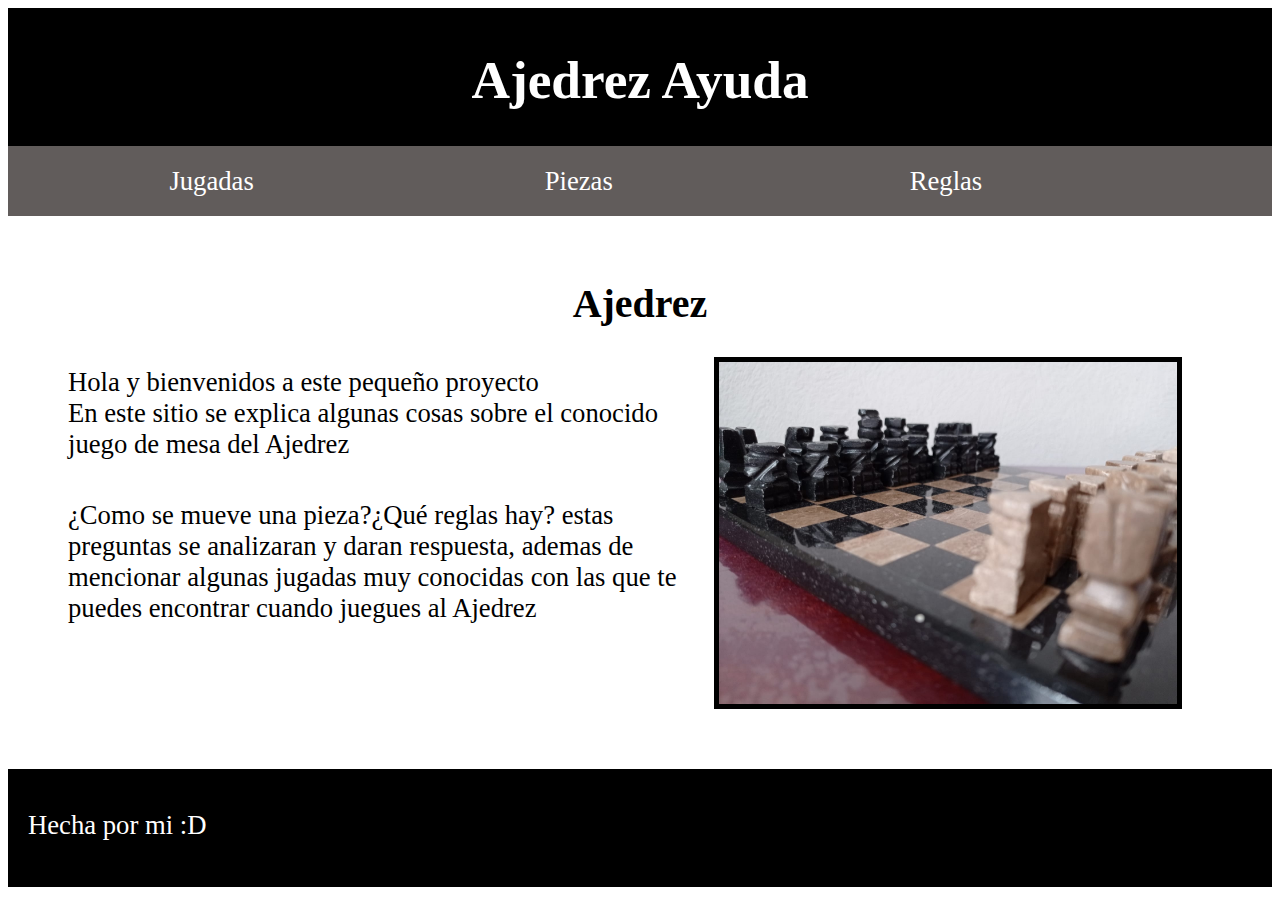
<file: index.html>
<!DOCTYPE html>
<html lang="es">
<head>
    <meta charset="UTF-8">
    <meta http-equiv="X-UA-Compatible" content="IE=edge">
    <meta name="viewport" content="width=device-width, initial-scale=1.0">
    <link rel="stylesheet" href="styles/style.css">
    <title>Document</title>
</head>
<body>

<div class="EncabezadoEstilo">
    <header>
        <h1><a href="#" id="Titulo">Ajedrez Ayuda</a></h1>

        <nav>
            <ul>
                <li><a href="jugadas.html">Jugadas</a></li>
                <li><a href="piezasMenu.html">Piezas</a></li>
                <li><a href="rules.html">Reglas</a></li>
            </ul>
        </nav>
    </header>
</div>
<div class="contenidoHome">
    <main>
        <h2>Ajedrez</h2>
        <div class="imagenOriginal">
        <img  alt="Se observa una fotografía de un tablero de Ajedrez"
                srcset="images/ajedrez600w.jpg 600w, 
                images/ajedrez800w.jpg 800w, 
                images/ajedrez2048w.jpg 2048w, 
                images/ajedrez-original.jpg 1600w"
                
                sizes="(max-width: 1000px) 400px,
                        (min-width: 1001px) and (max-width: 1800px) 1200px,
                        (min-width: 1801px) 1500px,
                        1400px"
                        
                        src="images/ajedrez-original.jpg">
        </div>


        <p> Hola y bienvenidos a este pequeño proyecto <br>En este sitio se explica algunas cosas 
            sobre el conocido juego de mesa del Ajedrez</p>
        <p>¿Como se mueve una pieza?¿Qué reglas hay? estas preguntas se analizaran y daran respuesta,
             ademas de mencionar algunas jugadas muy conocidas con las que te puedes encontrar cuando juegues al Ajedrez</p>
    </main>
</div> 
    <footer>
        <p>Hecha por mi :D</p>
    </footer>

</body>
</html>
</file>
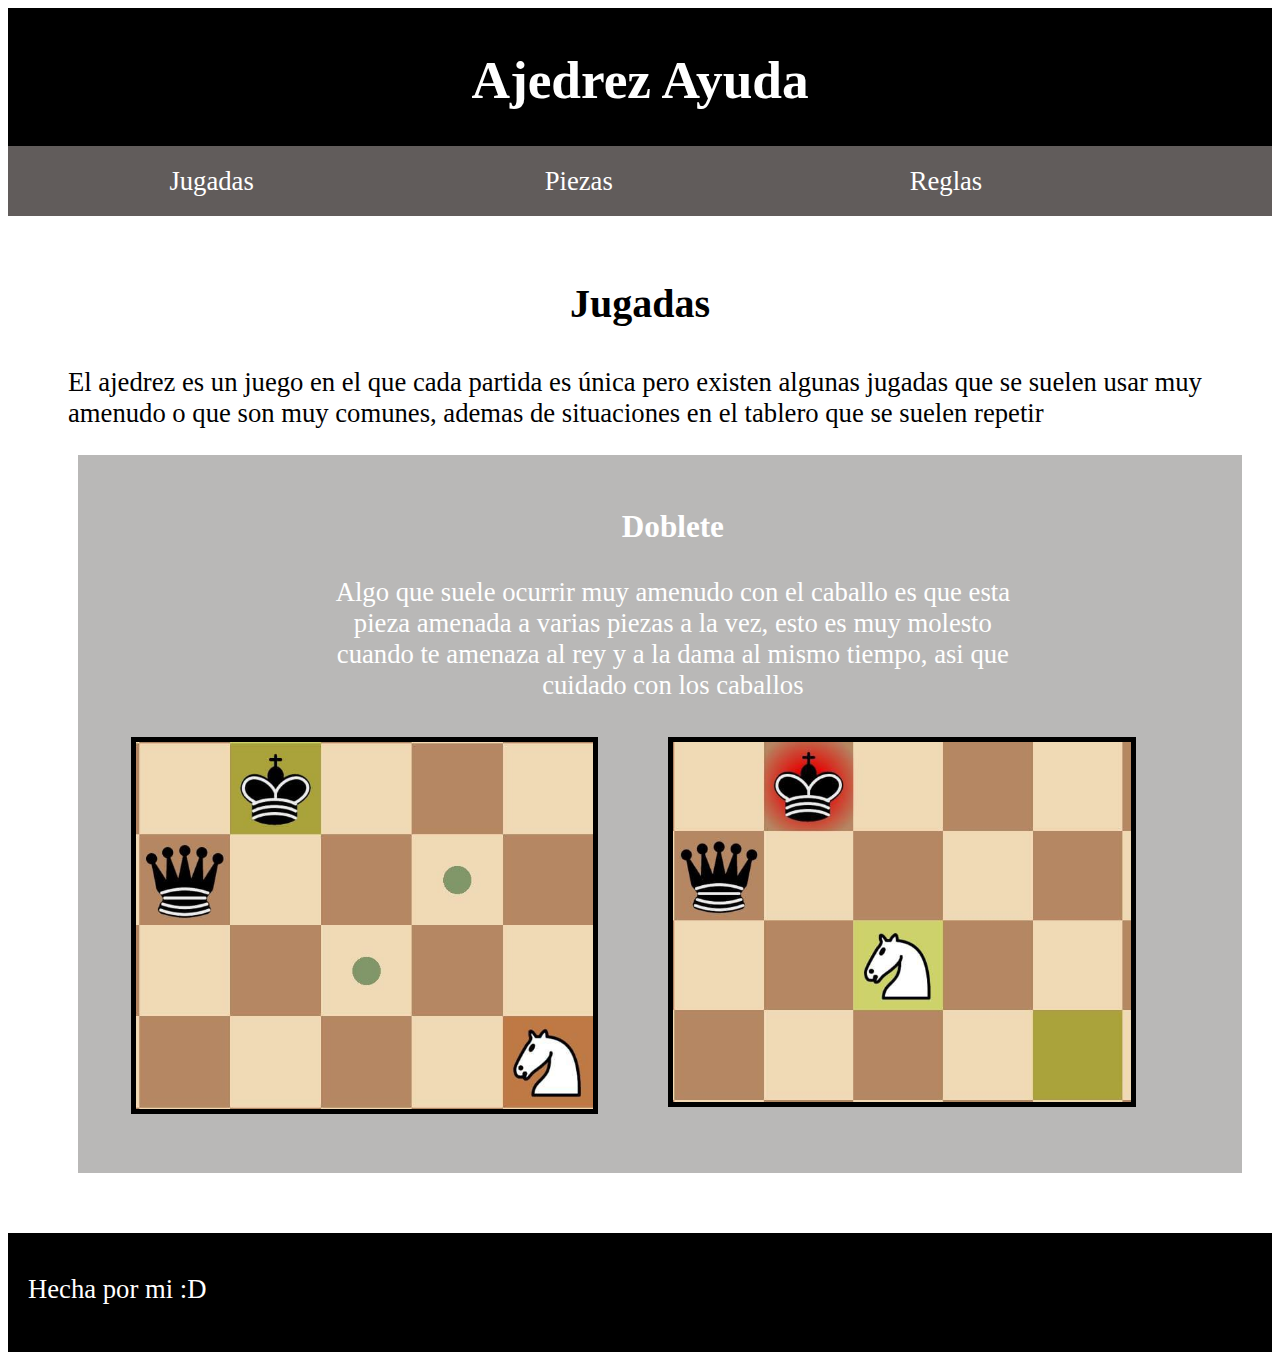
<file: jugadas.html>
<!DOCTYPE html>
<html lang="es">
<head>
    <meta charset="UTF-8">
    <meta http-equiv="X-UA-Compatible" content="IE=edge">
    <meta name="viewport" content="width=device-width, initial-scale=1.0">
    <link rel="stylesheet" href="styles/style.css">
    <link rel="stylesheet" href="styles/reglas.css">
    <title>Jugadas</title>
</head>
<body>

<div class="EncabezadoEstilo">
    <header>
        <h1><a href="index.html" id="Titulo">Ajedrez Ayuda</a></h1>

        <nav>
            <ul>
                <li><a href="jugadas.html">Jugadas</a></li>
                <li><a href="piezasMenu.html">Piezas</a></li>
                <li><a href="rules.html">Reglas</a></li>
            </ul>
        </nav>
    </header>
</div>
<div class="contenidoHome">
    <main>
        <section>
            <h2>Jugadas</h2>

            <p>
                El ajedrez es un juego en el que cada partida es única pero existen algunas jugadas que se suelen
                usar muy amenudo o que son muy comunes, ademas de situaciones en el tablero que se suelen repetir
            </p>

            <div class="Movimientos">
                <h3>Doblete</h3>

                <p class="DosImagenes">
                    Algo que suele ocurrir muy amenudo con el caballo es que esta pieza amenada a varias piezas a la vez,
                    esto es muy molesto cuando te amenaza al rey y a la dama al mismo tiempo, asi que cuidado con los caballos
                </p>
                <figure class="explicacionJugada">
                    <img src="images/images-piece/caballo/doblete1.jpeg" alt="Doblete es posible de realizar">
                    <figcaption></figcaption>
                </figure>

                <figure class="explicacionJugada">
                    <img src="images/images-piece/caballo/doblete2.jpeg" alt="Caballo amenaza a la dama y al rey a la vez realizando un doblete">
                    <figcaption></figcaption>
                </figure>
            </div>
        </section>
    </main>
</div>
    <footer>
        <p>Hecha por mi :D</p>
    </footer>

</body>
</html>
</file>
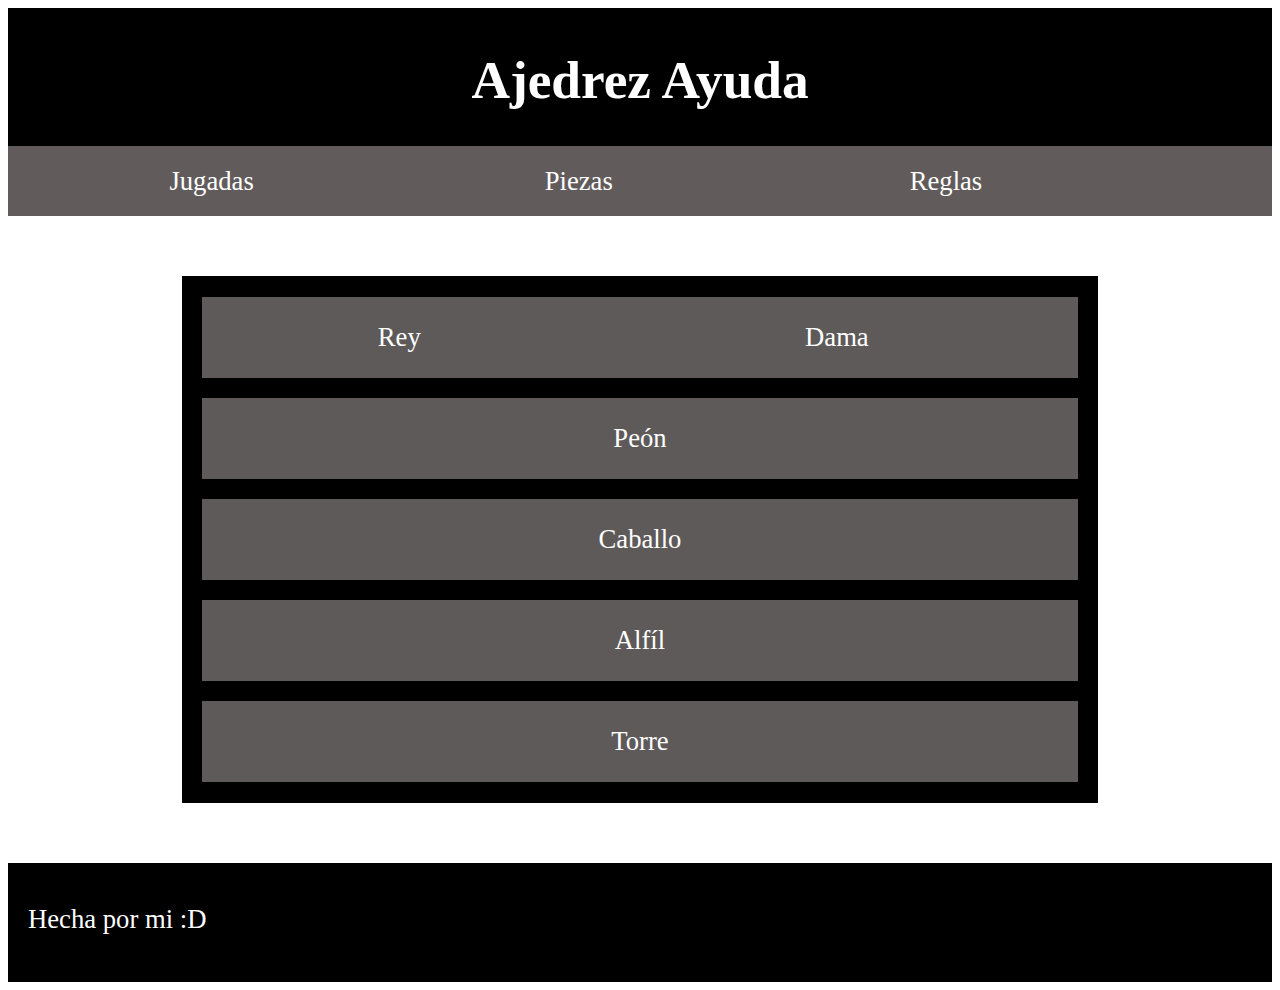
<file: piezasMenu.html>
<!DOCTYPE html>
<html lang="es">
<head>
    <meta charset="UTF-8">
    <meta http-equiv="X-UA-Compatible" content="IE=edge">
    <meta name="viewport" content="width=device-width, initial-scale=1.0">
    <link rel="stylesheet" href="styles/style.css">
    <link rel="stylesheet" href="styles/menuPiezas.css">
    <title>Piezas</title>
</head>
<body>

<div class="EncabezadoEstilo">
    <header>
        <h1><a href="index.html" id="Titulo">Ajedrez Ayuda</a></h1>

        <nav>
            <ul>
                <li><a href="jugadas.html">Jugadas</a></li>
                <li><a href="piezasMenu.html">Piezas</a></li>
                <li><a href="rules.html">Reglas</a></li>
            </ul>
        </nav>
    </header>
</div>
<div class="contenidoHome">
    <main>
            <ul class="MenuPiezas">
                <li class="ContieneLista">
                    <ul class="DobleOpcion">
                        <li><a href="piece/rey.html">Rey</a></li>
                        <li><a href="piece/reyna.html">Dama</a></li>
                    </ul>
                </li>
                
                <li><a href="piece/peon.html">Peón</a></li>
                <li><a href="piece/caballo.html">Caballo</a></li>
                <li><a href="piece/alfil.html">Alfíl</a></li>
                <li class="PrimeroUltimo"><a href="piece/torre.html">Torre</a></li>
            </ul>
    </main>
</div>
    <footer>
        <p>Hecha por mi :D</p>
    </footer>

</body>
</html>
</file>
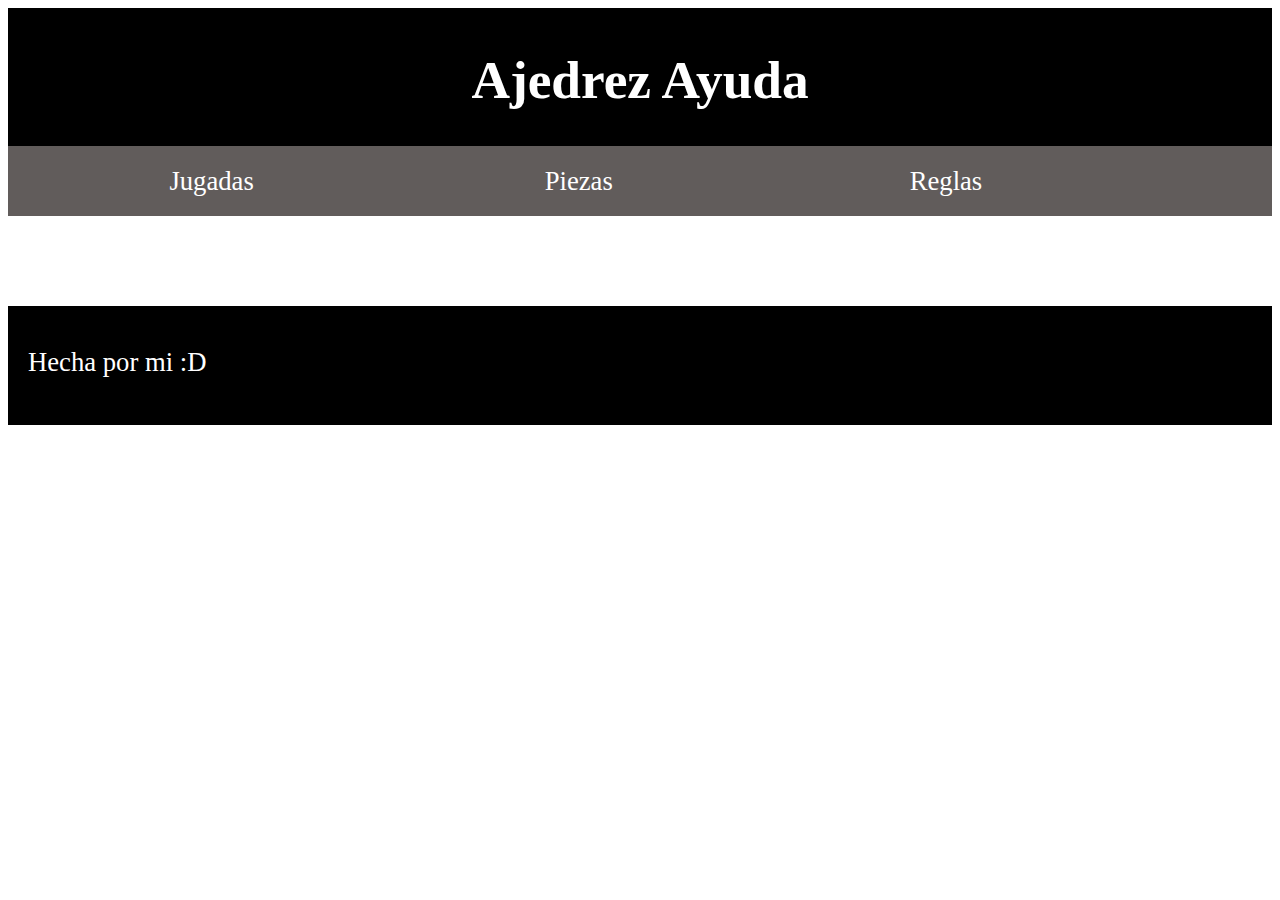
<file: plantilla.html>
<!DOCTYPE html>
<html lang="es">
<head>
    <meta charset="UTF-8">
    <meta http-equiv="X-UA-Compatible" content="IE=edge">
    <meta name="viewport" content="width=device-width, initial-scale=1.0">
    <link rel="stylesheet" href="styles/style.css">
    <title>Document</title>

    <!--este html es solo una plantilla para copiar y pegar
    no es parte de la pagina como tal-->
</head>
<body>

<div class="EncabezadoEstilo">
    <header>
        <h1><a href="index.html" id="Titulo">Ajedrez Ayuda</a></h1>

        <nav>
            <ul>
                <li><a href="#">Jugadas</a></li>
                <li><a href="#">Piezas</a></li>
                <li><a href="#">Reglas</a></li>
            </ul>
        </nav>
    </header>
</div>
<div class="contenidoHome">
    <main>

    </main>
</div>
    <footer>
        <p>Hecha por mi :D</p>
    </footer>

</body>
</html>
</file>
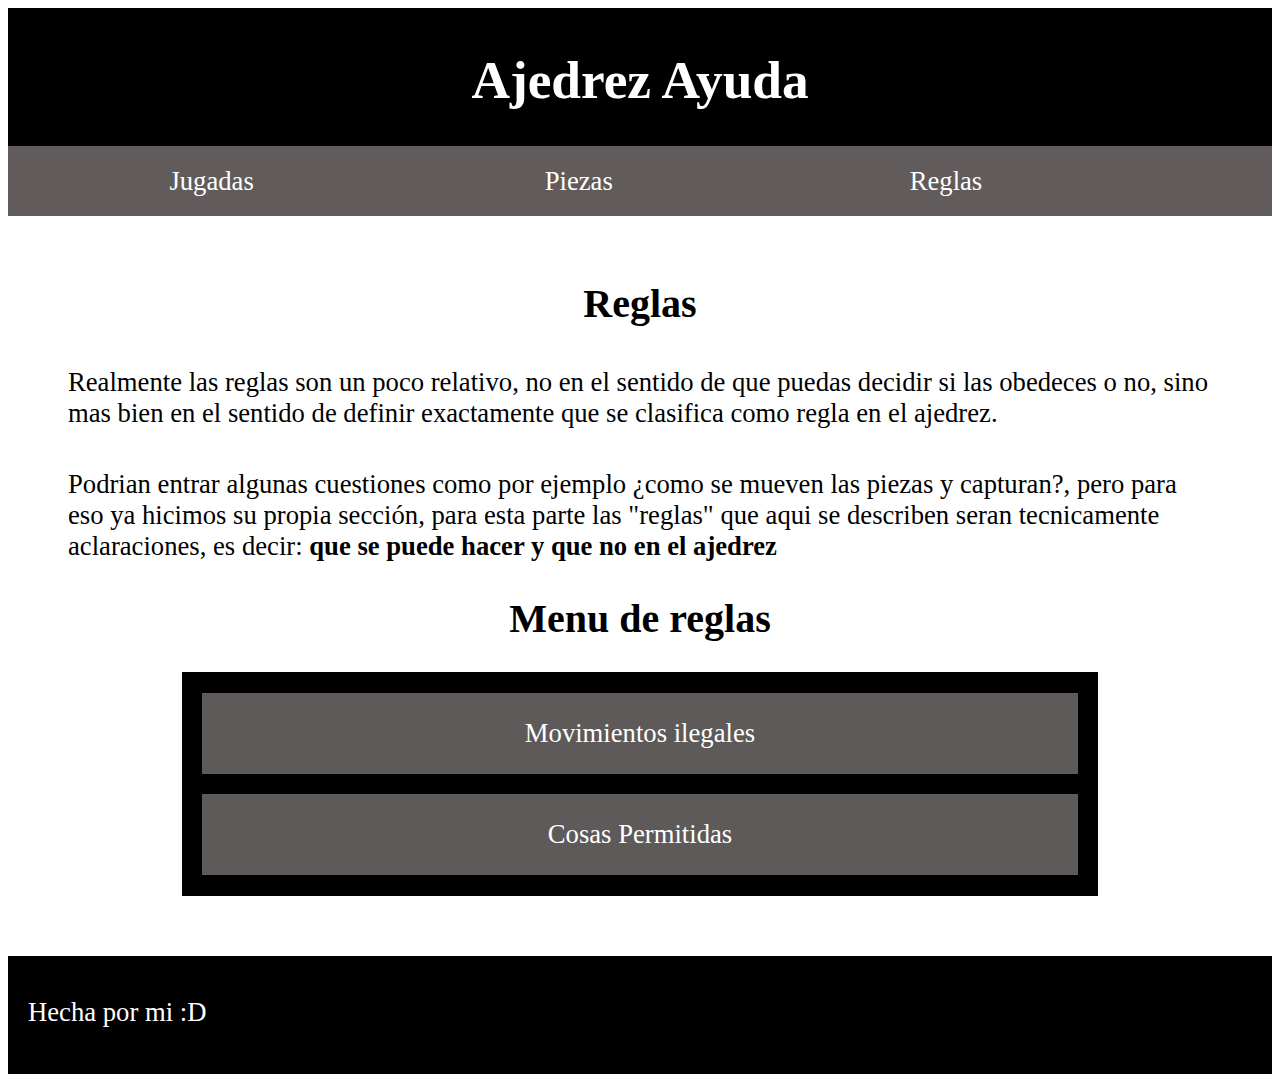
<file: rules.html>
<!DOCTYPE html>
<html lang="es">
<head>
    <meta charset="UTF-8">
    <meta http-equiv="X-UA-Compatible" content="IE=edge">
    <meta name="viewport" content="width=device-width, initial-scale=1.0">
    <link rel="stylesheet" href="styles/style.css">
    <link rel="stylesheet" href="styles/menuPiezas.css">
    <title>Reglas</title>

</head>
<body>

<div class="EncabezadoEstilo">
    <header>
        <h1><a href="index.html" id="Titulo">Ajedrez Ayuda</a></h1>

        <nav>
            <ul>
                <li><a href="jugadas.html">Jugadas</a></li>
                <li><a href="piezasMenu.html">Piezas</a></li>
                <li><a href="rules.html">Reglas</a></li>
            </ul>
        </nav>
    </header>
</div>
<div class="contenidoHome">
    <main>
        <section>
        <h2>Reglas</h2>

        <p>Realmente las reglas son un poco relativo, no en el sentido de que puedas decidir si las obedeces o no,
            sino mas bien en el sentido de definir exactamente que se clasifica como regla en el ajedrez.
        </p>

        <p>
            Podrian entrar algunas cuestiones como por ejemplo ¿como se mueven las piezas y capturan?, pero para eso ya hicimos su propia sección,
            para esta parte las "reglas" que aqui se describen seran tecnicamente aclaraciones, es decir: <strong>que se puede hacer y que no en el ajedrez </strong> 
        </p>
    </section>
        <section>
            <h2>Menu de reglas</h2>
            <nav>
            <ul class="MenuPiezas"> 
                <li><a href="rules/ilegales.html">Movimientos ilegales</a></li>
                <li><a href="rules/legales.html">Cosas Permitidas</a></li>
            </ul>
        </nav>
        </section>
        
    </main>
</div>
    <footer>
        <p>Hecha por mi :D</p>
    </footer>

</body>
</html>
</file>
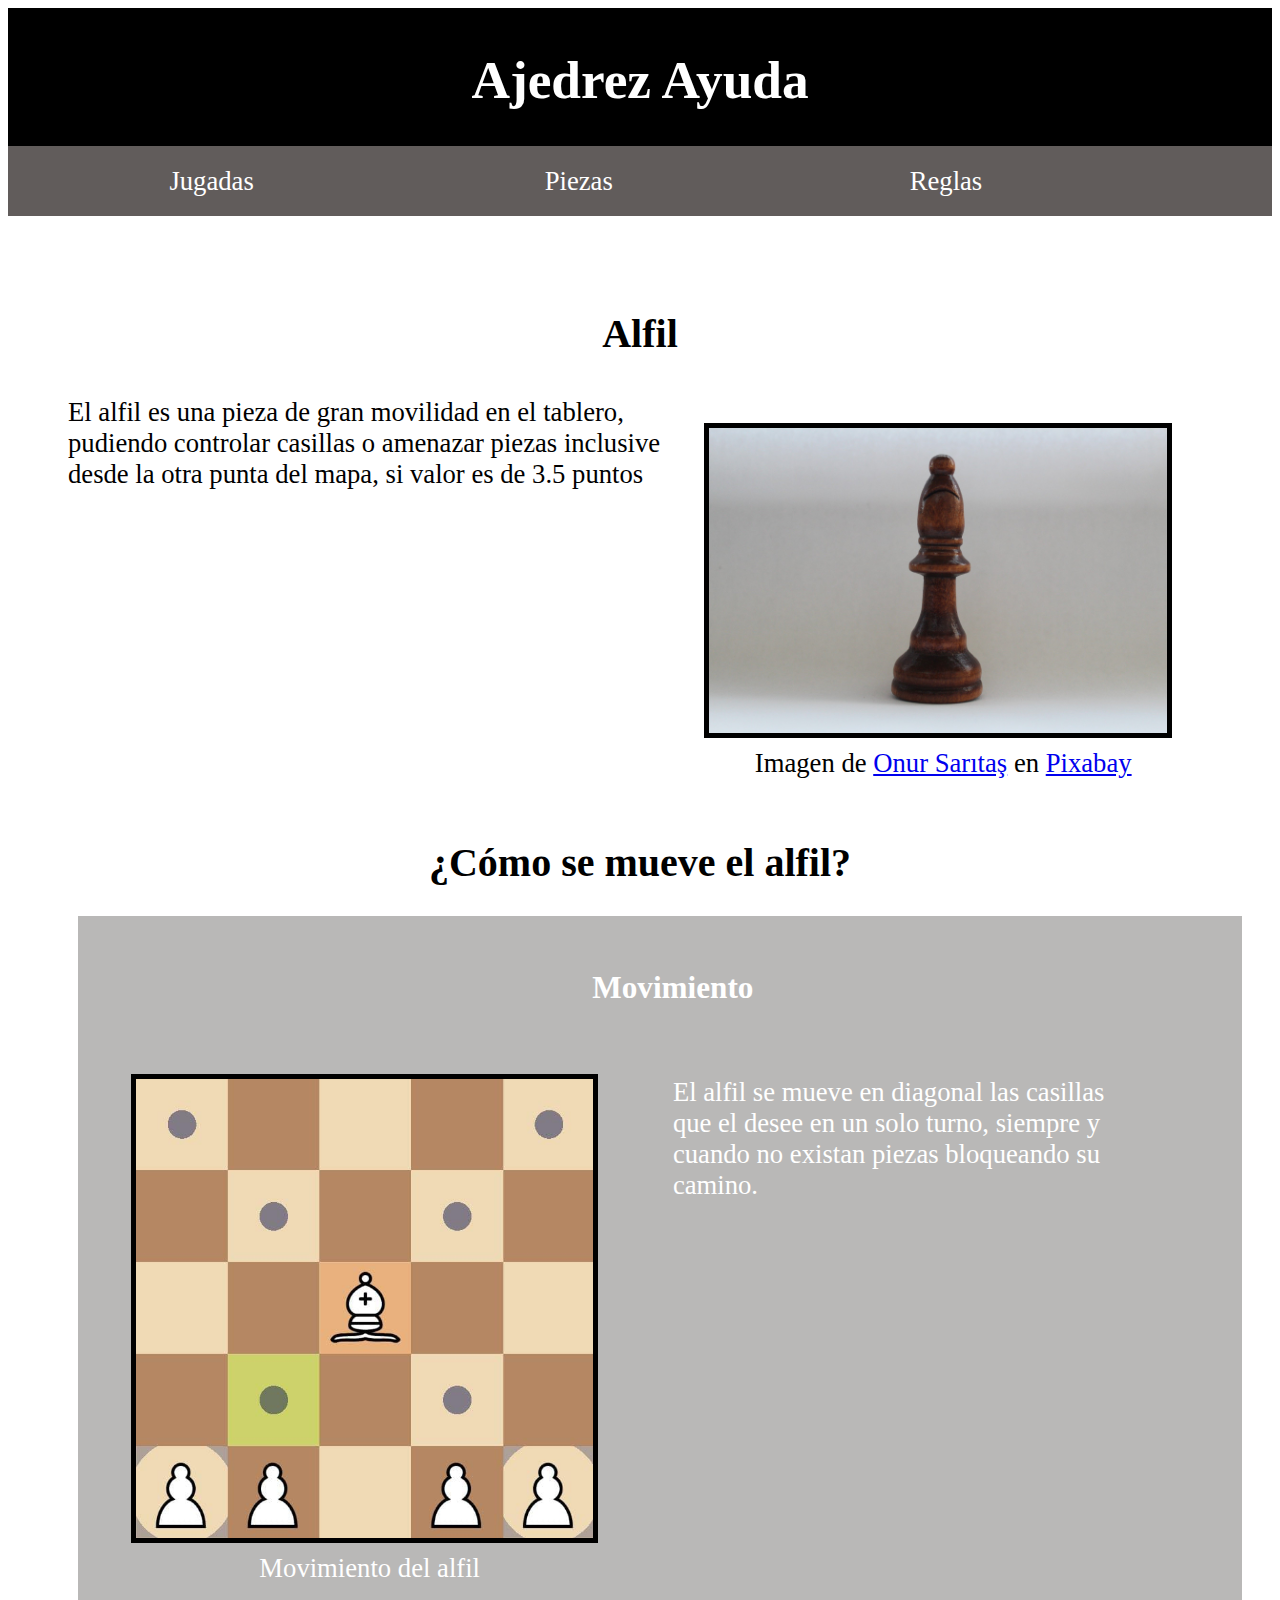
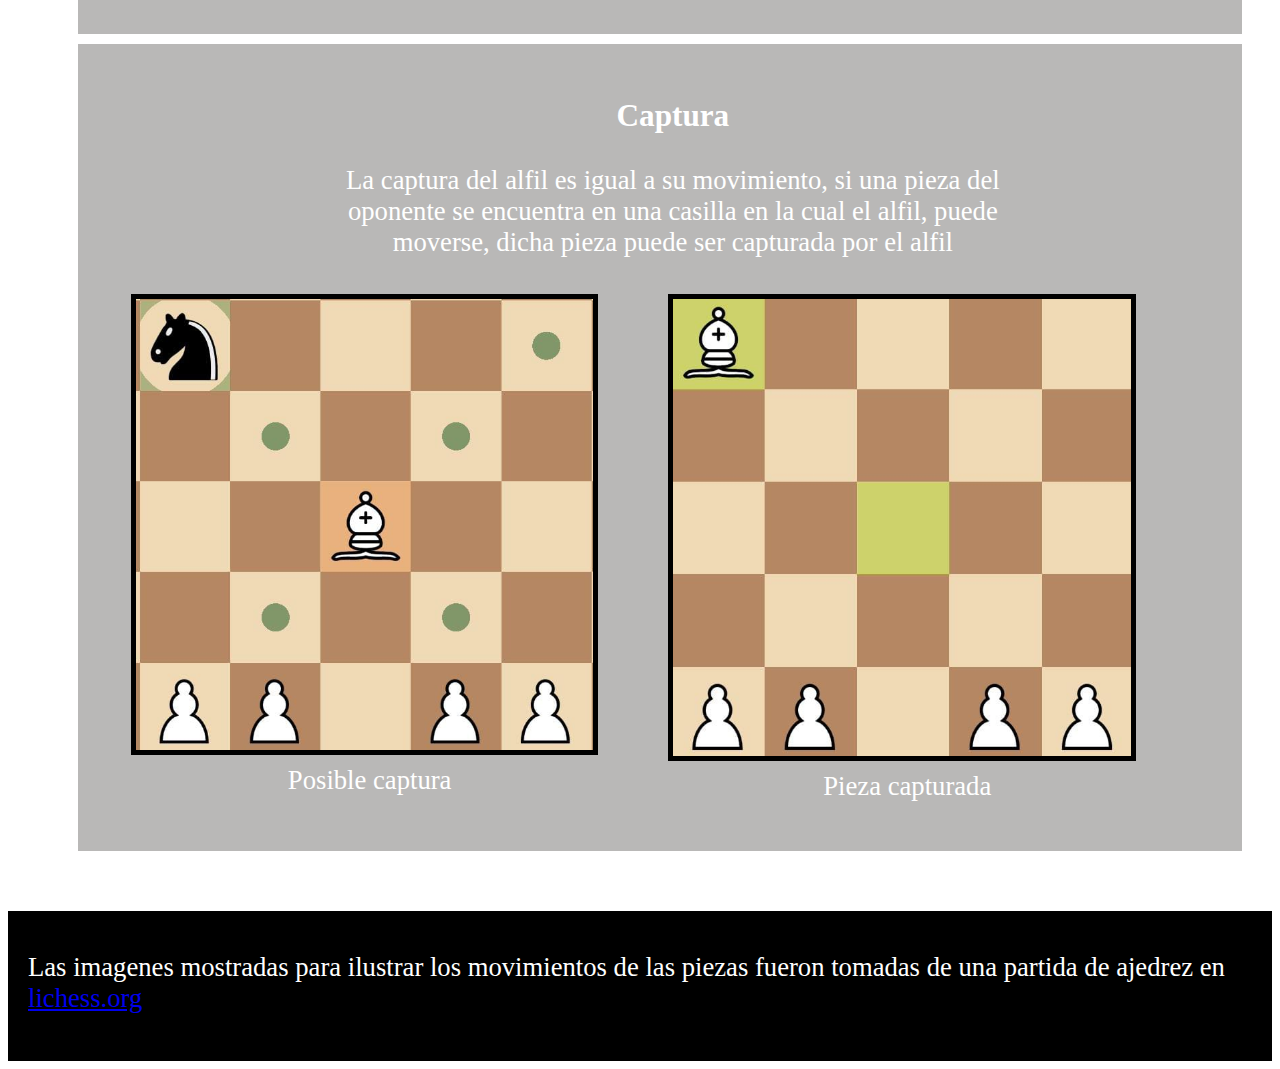
<file: piece/alfil.html>
<!DOCTYPE html>
<html lang="es">
<head>
    <meta charset="UTF-8">
    <meta http-equiv="X-UA-Compatible" content="IE=edge">
    <meta name="viewport" content="width=device-width, initial-scale=1.0">
    <link rel="stylesheet" href="../styles/style.css">
    <title>Document</title>
</head>
<body>

<div class="EncabezadoEstilo">
    <header>
        <h1><a href="../index.html" id="Titulo">Ajedrez Ayuda</a></h1>

        <nav>
            <ul>
                <li><a href="../jugadas.html">Jugadas</a></li>
                <li><a href="../piezasMenu.html">Piezas</a></li>
                <li><a href="../rules.html">Reglas</a></li>
            </ul>
        </nav>
    </header>
</div>
<div class="contenidoHome">
    <main>
        <section class="descripcion">
            <h2>Alfil</h2>
            <figure class="imagenPieza">
                <img src="../images/images-piece/alfil/alfil.jpg" alt="se observa un alfil de madera">
                <figcaption>Imagen de <a href="https://pixabay.com/es/users/onsaritas-14547655/?utm_source=link-attribution&amp;utm_medium=referral&amp;utm_campaign=image&amp;utm_content=5079038">Onur Sarıtaş</a> en <a href="https://pixabay.com/es/?utm_source=link-attribution&amp;utm_medium=referral&amp;utm_campaign=image&amp;utm_content=5079038">Pixabay</a></figcaption>
            </figure>

            <p>
                El alfil es una pieza de gran movilidad en el tablero, pudiendo controlar casillas o amenazar piezas 
                inclusive desde la otra punta del mapa, si valor es de 3.5 puntos
            </p>
        </section>

        <section>
            <h2>¿Cómo se mueve el alfil?</h2>
            <div class="Movimientos">
                <h3>Movimiento</h3>

                <p>
                    El alfil se mueve en diagonal las casillas que el desee en un solo turno, siempre y cuando no 
                    existan piezas bloqueando su camino.
                </p>

                <figure class="explicacionJugada">
                    <img src="../images/images-piece/alfil/AlfilM.jpeg" alt="Se obsevan los posibles movimientos de un alfil">
                    <figcaption>Movimiento del alfil</figcaption>
                </figure>
            </div>

            <div class="Movimientos">
                <h3>Captura</h3>
                <p class="DosImagenes">
                    La captura del alfil es igual a su movimiento, si una pieza del oponente se encuentra en una casilla en la cual el alfil,
                    puede moverse, dicha pieza puede ser capturada por el alfil
                </p>
                <figure  class="explicacionJugada">
                    <img src="../images/images-piece/alfil/AlfilC1.jpeg" alt="El alfil amenaza con capturar una pieza">
                    <figcaption>Posible captura</figcaption>
                </figure>
                <figure  class="explicacionJugada">
                    <img src="../images/images-piece/alfil/AlfilC2.jpeg" alt="El alfil captura una pieza">
                    <figcaption>Pieza capturada</figcaption>
                </figure>
            </div>
        </section>
    </main>
</div>
    <footer>
        <p>Las imagenes mostradas para ilustrar los movimientos de las piezas fueron tomadas de una partida de ajedrez en 
            <a href="https://lichess.org/">lichess.org</a></p>
    </footer>

</body>
</html>
</file>
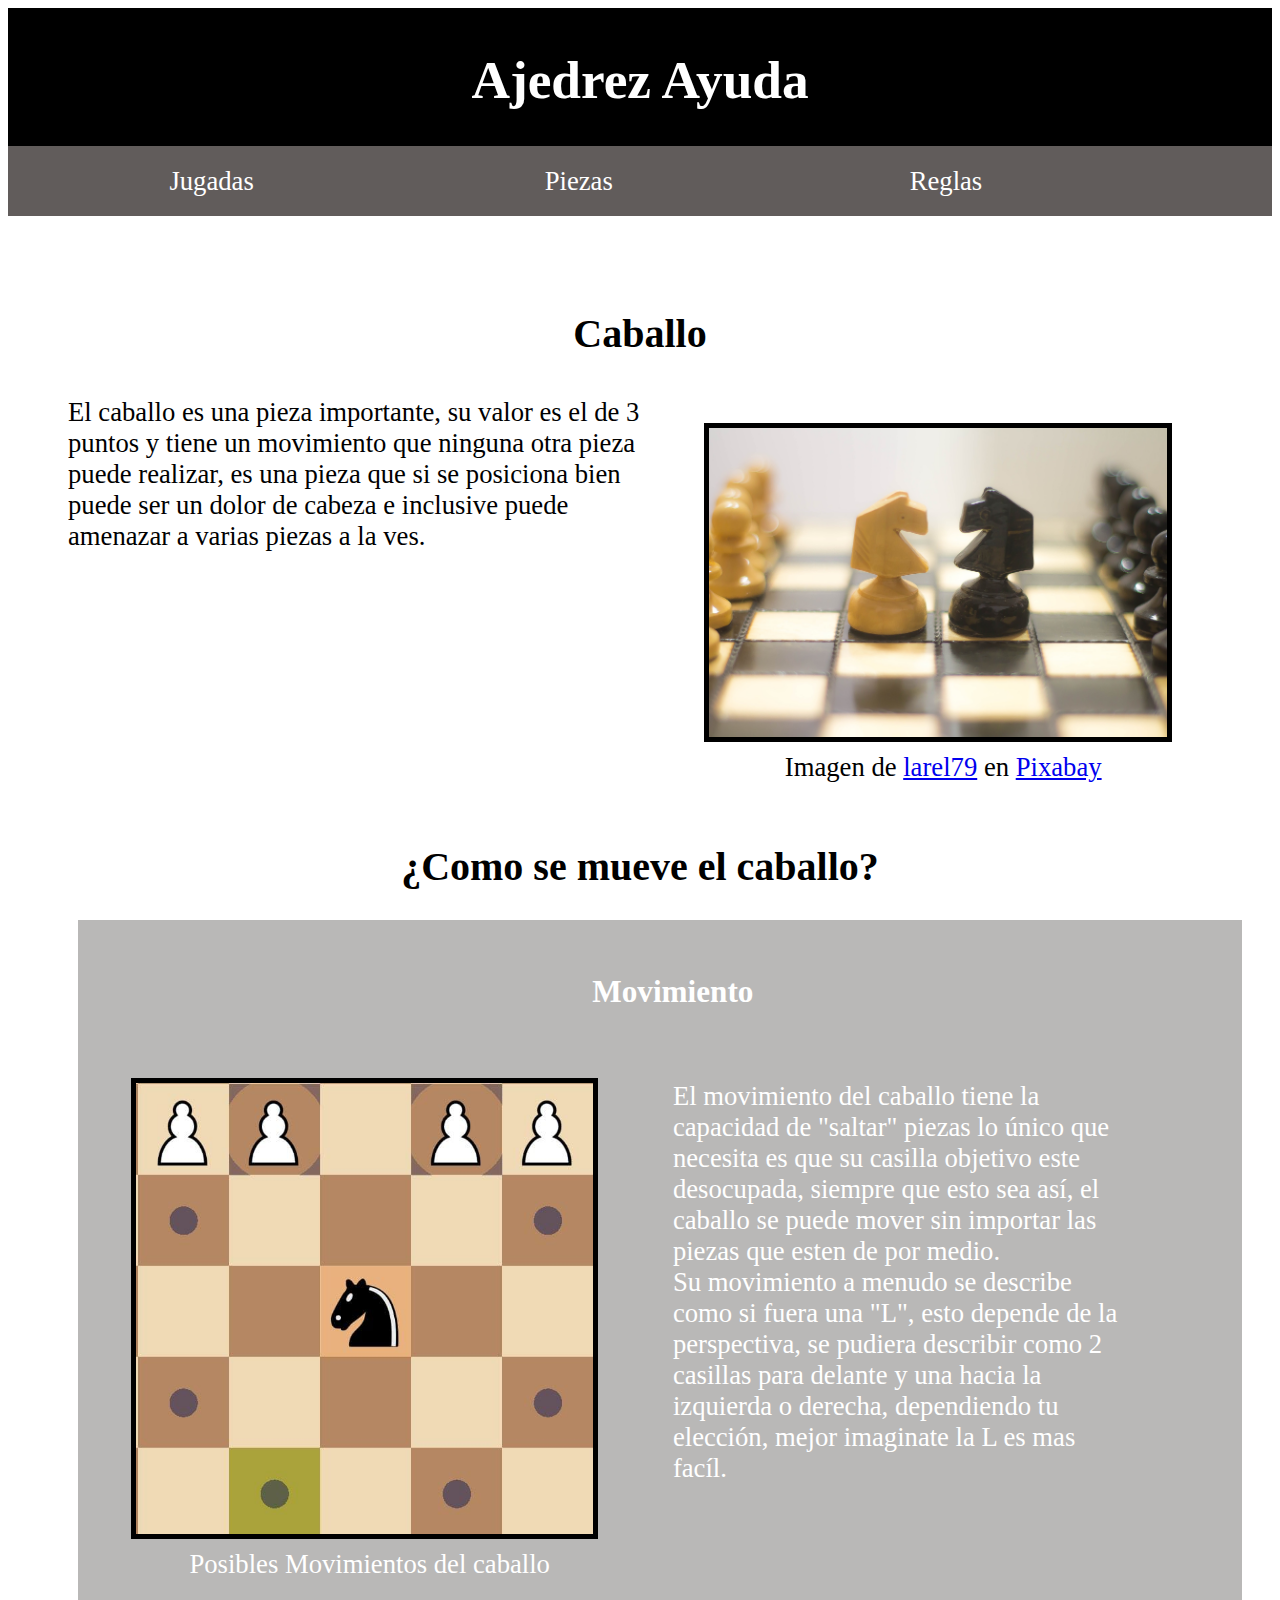
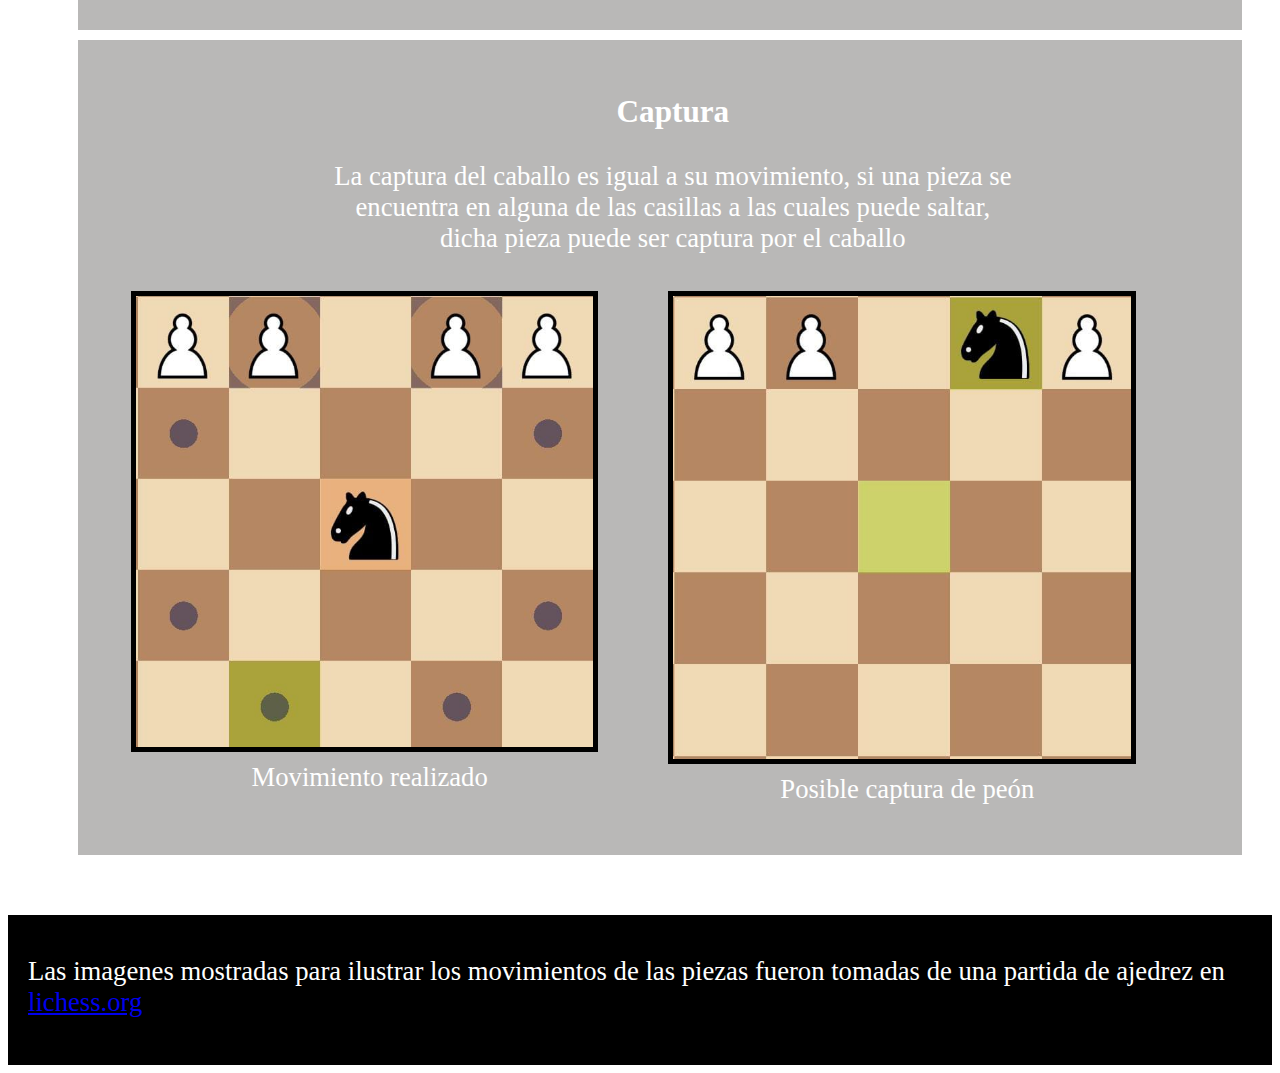
<file: piece/caballo.html>
<!DOCTYPE html>
<html lang="es">
<head>
    <meta charset="UTF-8">
    <meta http-equiv="X-UA-Compatible" content="IE=edge">
    <meta name="viewport" content="width=device-width, initial-scale=1.0">
    <link rel="stylesheet" href="../styles/style.css">
    <title>Document</title>
</head>
<body>

<div class="EncabezadoEstilo">
    <header>
        <h1><a href="../index.html" id="Titulo">Ajedrez Ayuda</a></h1>

        <nav>
            <ul>
                <li><a href="../jugadas.html">Jugadas</a></li>
                <li><a href="../piezasMenu.html">Piezas</a></li>
                <li><a href="../rules.html">Reglas</a></li>
            </ul>
        </nav>
    </header>
</div>
<div class="contenidoHome">
    <main>
        <section class="descripcion">
            <h2>Caballo</h2>
            <figure class="imagenPieza">
                <img src="../images/images-piece/caballo/caballo.jpg" alt="Se observa un caballo">
                <figcaption> Imagen de <a href="https://pixabay.com/es/users/larel79-10659755/?utm_source=link-attribution&amp;utm_medium=referral&amp;utm_campaign=image&amp;utm_content=4699323">larel79</a> en <a href="https://pixabay.com/es/?utm_source=link-attribution&amp;utm_medium=referral&amp;utm_campaign=image&amp;utm_content=4699323">Pixabay</a></figcaption>
            </figure>
            <p>
                El caballo es una pieza importante, su valor es el de 3 puntos y tiene un movimiento que ninguna otra pieza puede realizar,
                es una pieza que si se posiciona bien puede ser un dolor de cabeza e inclusive puede amenazar a varias piezas a la ves.
            </p>
        </section>
            
        <section>
            <h2>¿Como se mueve el caballo?</h2>
            <div class="Movimientos">
                <h3>Movimiento</h3>
                <p>
                    El movimiento del caballo tiene la capacidad de "saltar" piezas lo único que necesita es que su casilla objetivo este desocupada,
                    siempre que esto sea así, el caballo se puede mover sin importar las piezas que esten de por medio.
                    <br>
                    Su movimiento a menudo se describe como si fuera una "L", esto depende de la perspectiva, se pudiera describir como 2 casillas para delante y una hacia la izquierda o derecha,
                    dependiendo tu elección, mejor imaginate la L es mas facíl.
                </p>
                <figure class="explicacionJugada">
                    <img src="../images/images-piece/caballo/caballoM.jpeg" alt="Se obseva el movimiento de un caballo">
                    <figcaption>Posibles Movimientos del caballo</figcaption>
                </figure>
            </div>
            <div class="Movimientos">
                <h3>Captura</h3>

                <p class="DosImagenes">
                    La captura del caballo es igual a su movimiento, si una pieza se encuentra en alguna de las casillas a las cuales puede saltar,
                    dicha pieza puede ser captura por el caballo
                </p>

                <figure class="explicacionJugada">
                    <img src="../images/images-piece/caballo/caballoM.jpeg" alt="Se obseva el movimiento de un caballo">
                    <figcaption>Movimiento realizado</figcaption>
                </figure>

                <figure class="explicacionJugada">
                    <img src="../images/images-piece/caballo/caballoC.jpeg" alt="Se obseva el movimiento de un caballo">
                    <figcaption>Posible captura de peón</figcaption>
                </figure>
                

            </div>
        </section>
    </main>
</div>
    <footer>
        <p>Las imagenes mostradas para ilustrar los movimientos de las piezas fueron tomadas de una partida de ajedrez en 
            <a href="https://lichess.org/">lichess.org</a></p>
    </footer>

</body>
</html>
</file>
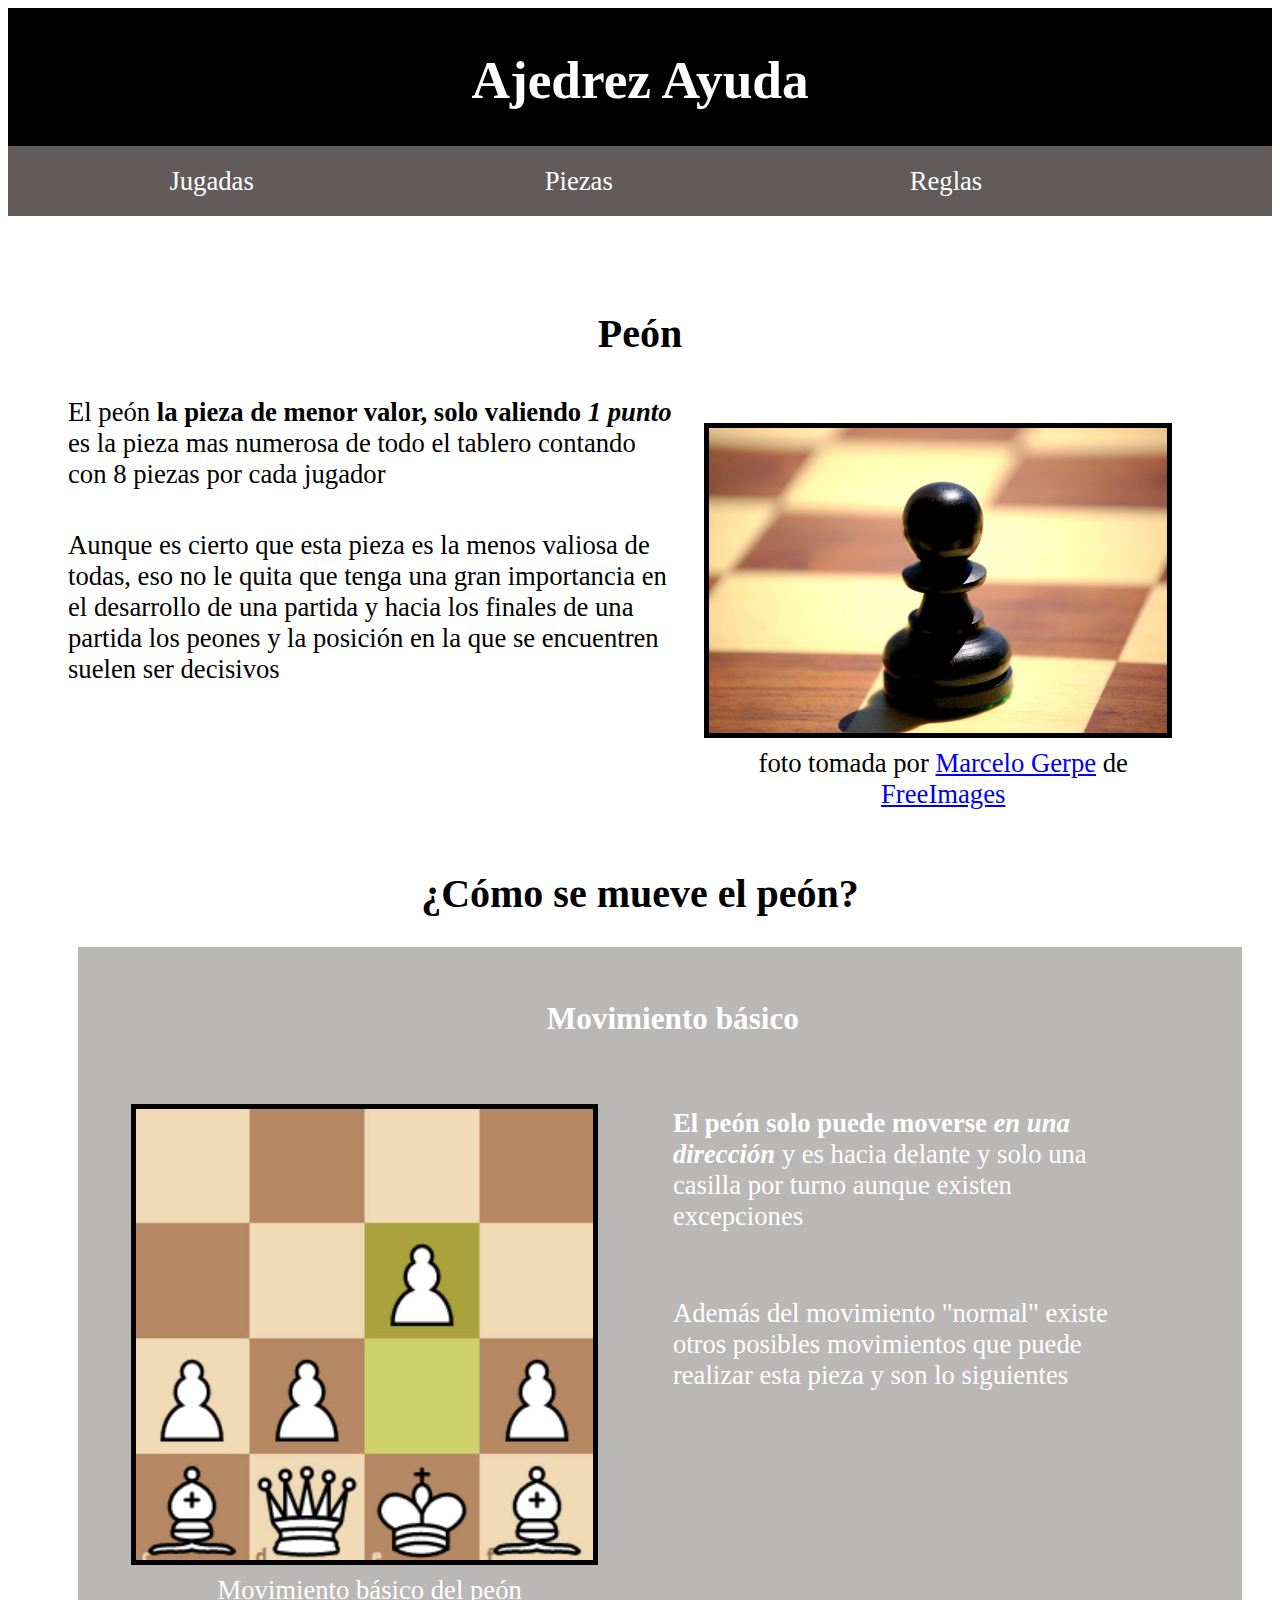
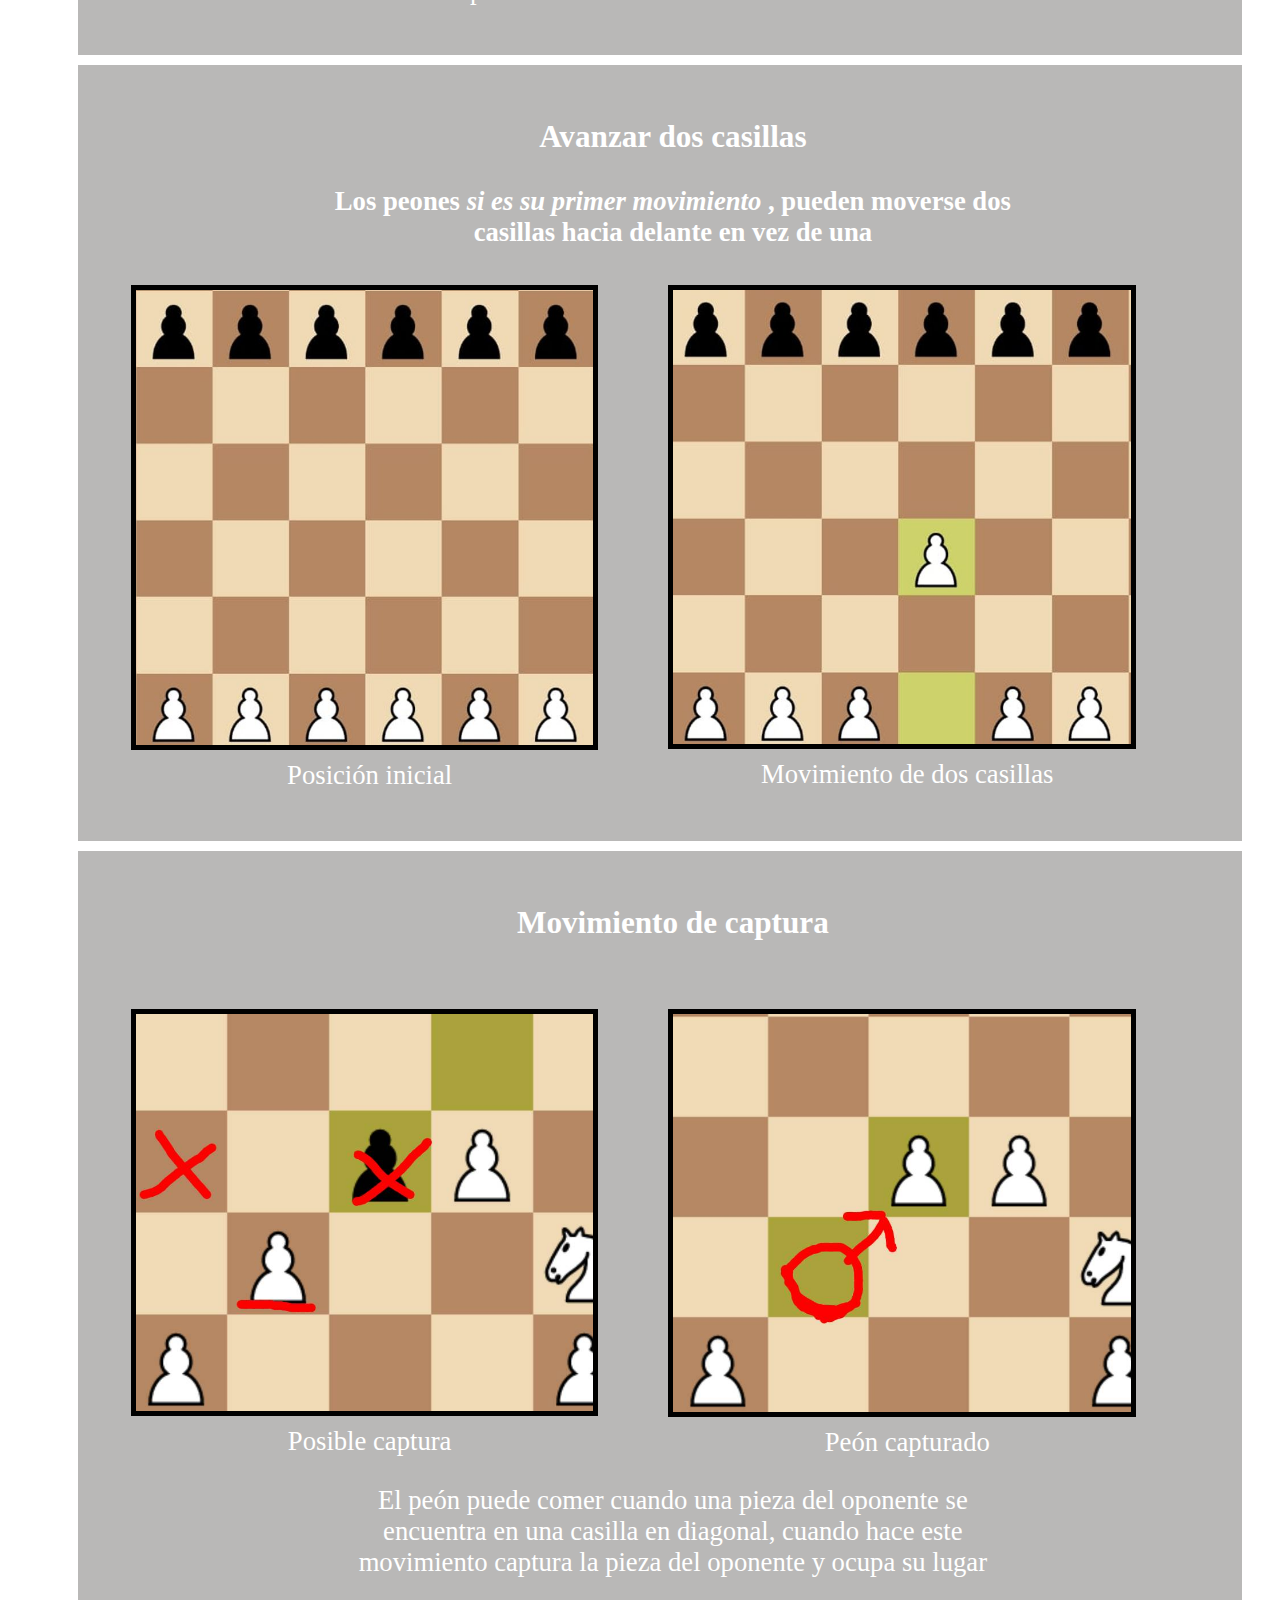
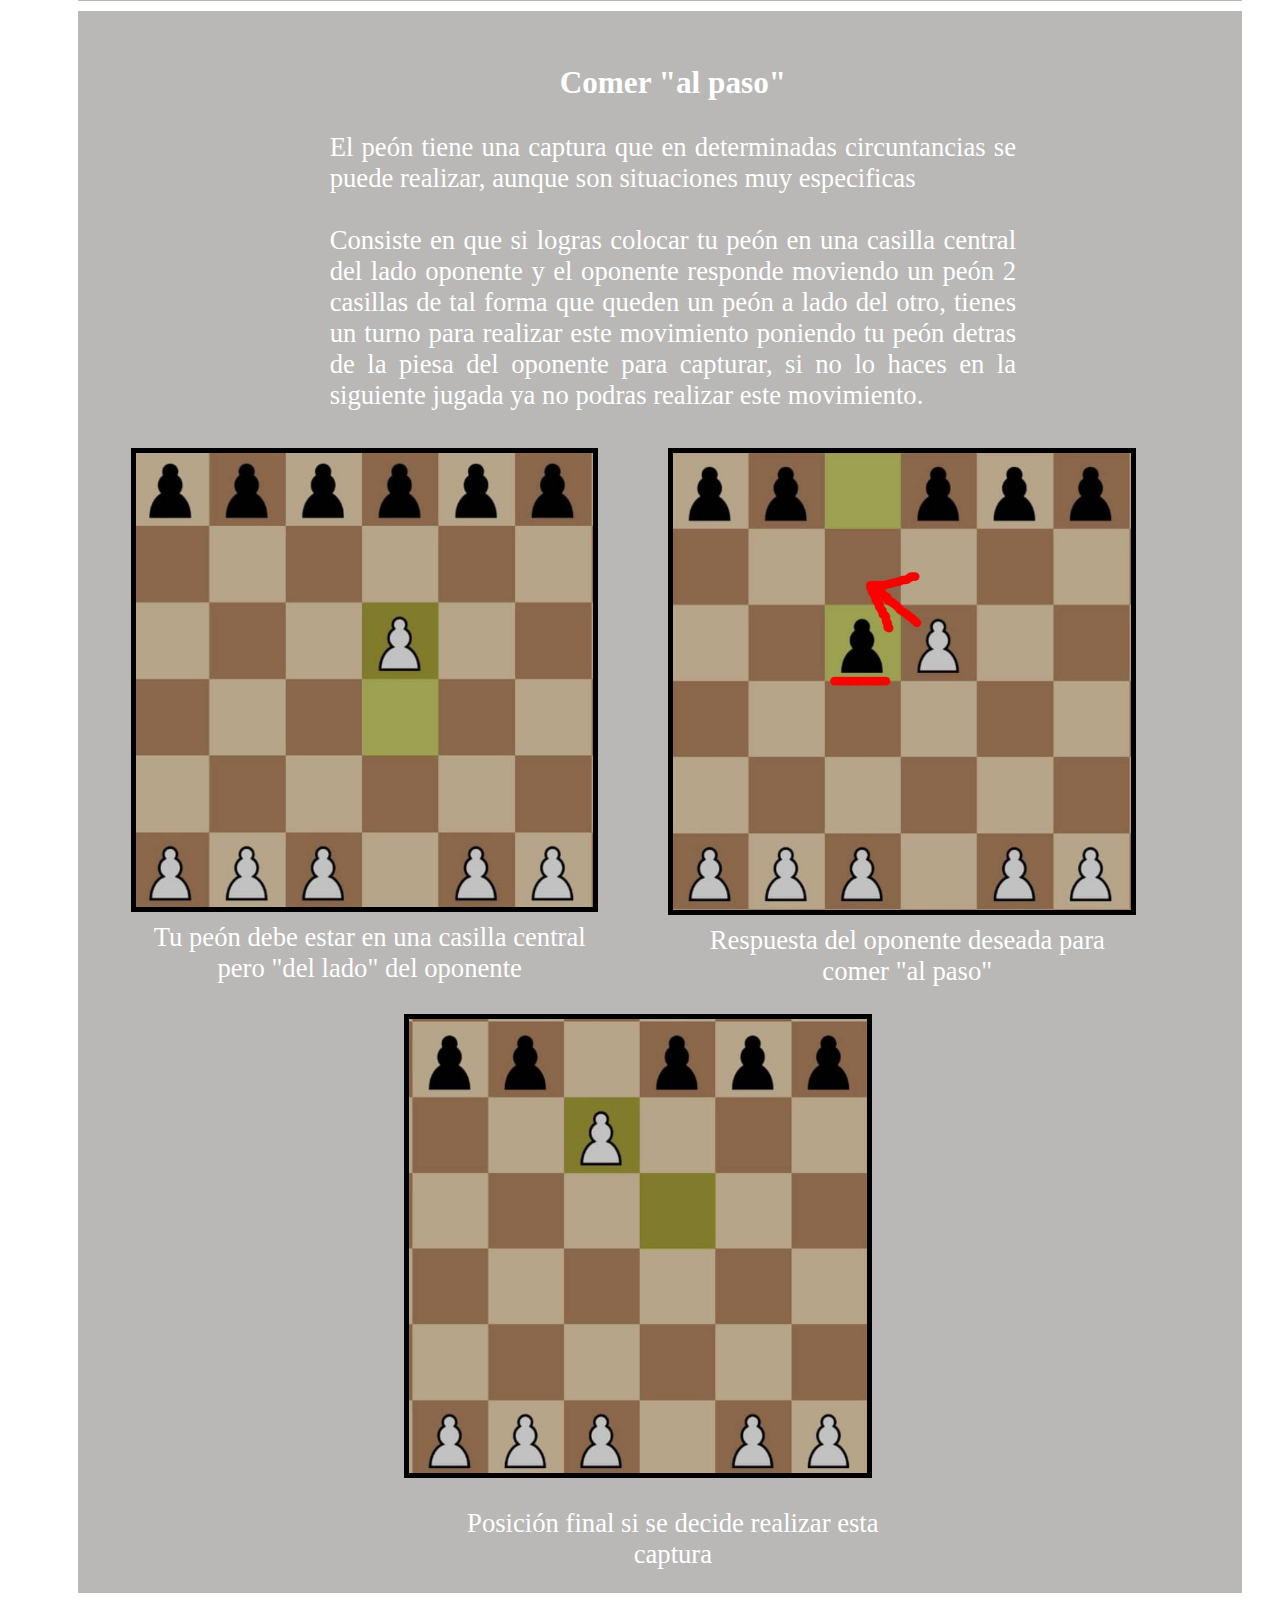
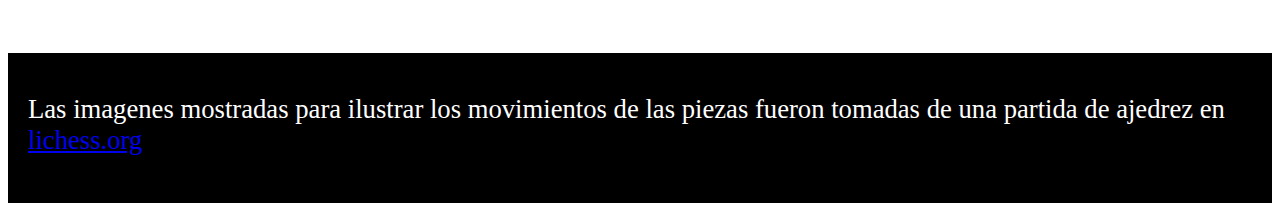
<file: piece/peon.html>
<!DOCTYPE html>
<html lang="es">
<head>
    <meta charset="UTF-8">
    <meta http-equiv="X-UA-Compatible" content="IE=edge">
    <meta name="viewport" content="width=device-width, initial-scale=1.0">
    <link rel="stylesheet" href="../styles/style.css">
    <title>Peón</title>
</head>
<body>

<div class="EncabezadoEstilo">
    <header>
        <h1><a href="../index.html" id="Titulo">Ajedrez Ayuda</a></h1>

        <nav>
            <ul>
                <li><a href="../jugadas.html">Jugadas</a></li>
                <li><a href="../piezasMenu.html">Piezas</a></li>
                <li><a href="../rules.html">Reglas</a></li>
            </ul>
        </nav>
    </header>
</div>
<div class="contenidoHome">
    <main>
        
        <section class="descripcion">
            <h2>Peón</h2>
                <figure class="imagenPieza">
                    <img src="../images/images-piece/peon/peon-original.jpg" alt="fotografía de un peon de Ajedrez">
                    <figcaption>foto tomada por <a href="https://freeimages.com/photographer/gmarcelo-47735">Marcelo Gerpe</a> de <a href="https://freeimages.com">FreeImages</a></figcaption>
                </figure>
        
            <p>El peón <strong>la pieza de menor valor,  solo valiendo <em>1 punto</em> </strong>
            es la pieza mas numerosa de todo el tablero contando con 8 piezas por cada jugador</p>

            <p>
            Aunque es cierto que esta pieza es la menos valiosa de todas, eso no le quita que tenga una gran importancia
            en el desarrollo de una partida y hacia los finales de una partida los peones y la posición en la que se encuentren 
            suelen ser decisivos
            </p>
    </section>
    <section>
        <h2>¿Cómo se mueve el peón?</h2>

        <div class="Movimientos">
            <h3>Movimiento básico</h3>
            <p><strong>El peón solo puede moverse <em>en una dirección</em> </strong>  y es hacia delante y solo una casilla por turno aunque existen excepciones</p>

            <figure class="explicacionJugada">
                <img src="../images/images-piece/peon/MPBasico.jpg" alt="Peon moviendose una casilla hacia delante">
                <figcaption>Movimiento básico del peón</figcaption>
            </figure>
        
            <p>Además del movimiento "normal" existe otros posibles movimientos que puede realizar esta pieza y son lo siguientes</p>
        </div>

        <div class="Movimientos">
            <h3>Avanzar dos casillas</h3>
            <p class="DosImagenes"> <strong>Los peones <em>si es su primer movimiento</em> , pueden moverse dos casillas hacia delante en vez de una</strong> 
            </p>
            <figure class="explicacionJugada">
                <img src="../images/images-piece/peon/M2Peone.jpg" alt="">
                <figcaption>Posición inicial</figcaption>
            </figure>
            <figure class="explicacionJugada">
                <img src="../images/images-piece/peon/M2Peon.jpg" alt="">
                <figcaption>Movimiento de dos casillas</figcaption>
            </figure>

            
        </div>

        <div class="Movimientos">
            <h3>Movimiento de captura</h3>
            <figure class="explicacionJugada">
                <img src="../images/images-piece/peon/MPcomer.jpg" alt="Imagen donde se observan una posible captura de un peón del oponente">
                <figcaption>Posible captura</figcaption>
            </figure>
            <figure class="explicacionJugada">
                <img src="../images/images-piece/peon/MPcomer2.jpg" alt="Imagen donde se observa un peón que a capturado una pieza y a ocupado su lugar">
                <figcaption>Peón capturado</figcaption>
            </figure>

            <p class="DosImagenes">El peón puede comer cuando una pieza del
                 oponente se encuentra en una casilla en diagonal, cuando hace este
                  movimiento captura la pieza del oponente y ocupa su lugar
                </p>
            </div>
        <div class="Movimientos">

            <h3>Comer "al paso"</h3>

            <p class="TresImagenes">El peón tiene una captura que en determinadas circuntancias se puede realizar, aunque son situaciones
                muy especificas
            </p>

            <p class="TresImagenes">
                <br>
                Consiste en que si logras colocar tu peón en una casilla central del lado oponente y el oponente responde moviendo un peón 2 casillas
                 de tal forma que queden un peón a lado del otro, tienes un turno para realizar este movimiento poniendo tu peón detras de la piesa del oponente
                 para capturar, si no lo haces en la siguiente jugada ya no podras realizar este movimiento.
            </p>
            <figure class="explicacionJugada">
                <img src="../images/images-piece/peon/CA1Peon.jpg" alt="S observa como de estar un peon para poder comer al paso">
                <figcaption>Tu peón debe estar en una casilla central pero "del lado" del oponente</figcaption>
            </figure>
            <figure class="explicacionJugada">
                <img src="../images/images-piece/peon/CA2Peon.jpg" alt="se observa la respuesta que debe dar el oponente para realizar este movimiento">
                <figcaption>Respuesta del oponente deseada para comer "al paso"</figcaption>
            </figure>
            <figure class="MalTercio">
                <img src="../images/images-piece/peon/CA3peon.jpg" alt="Finalmente se captura una pieza comiendo äl paso">
                <figcaption>Posición final si se decide realizar esta captura</figcaption>
            </figure>
        
        </div>
    </section>
    </main>
</div>

    <footer>
        <p>Las imagenes mostradas para ilustrar los movimientos de las piezas fueron tomadas de una partida de ajedrez en 
            <a href="https://lichess.org/">lichess.org</a>
        </p>
    </footer>

</body>
</html>
</file>
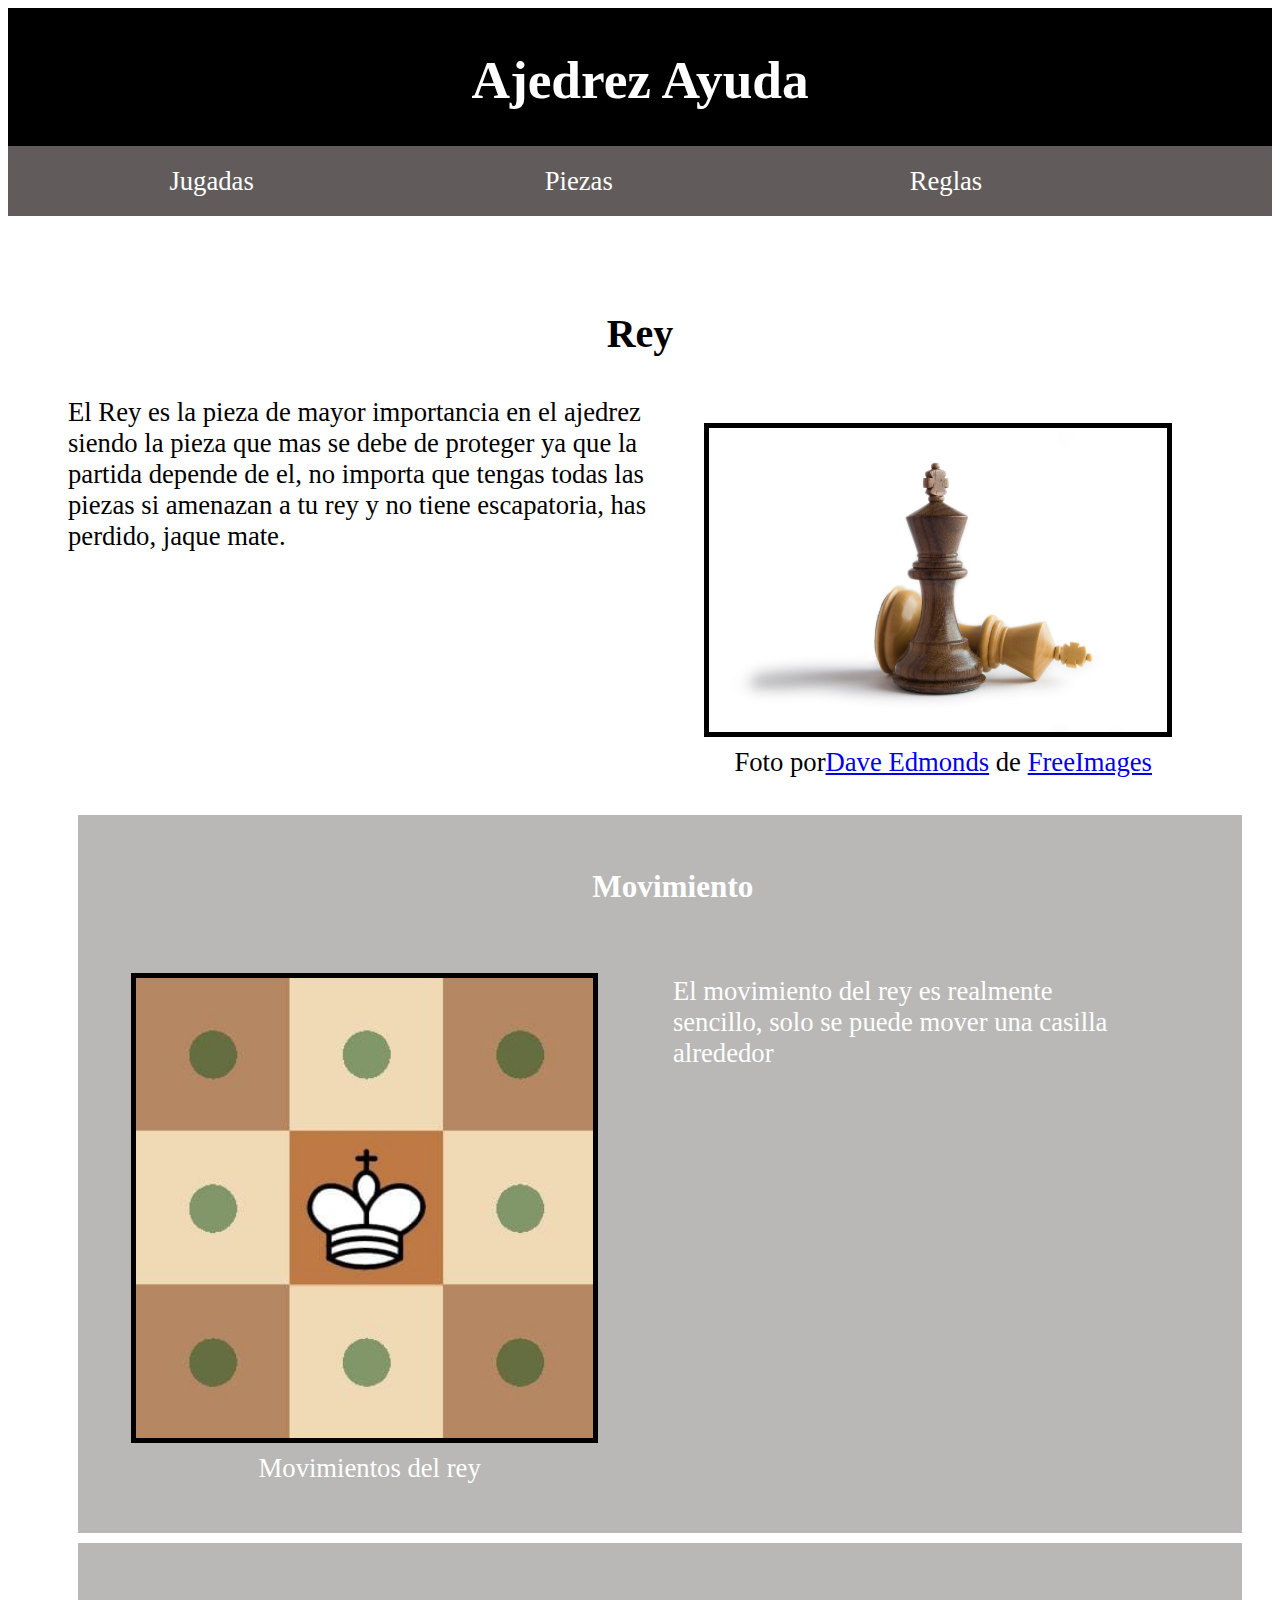
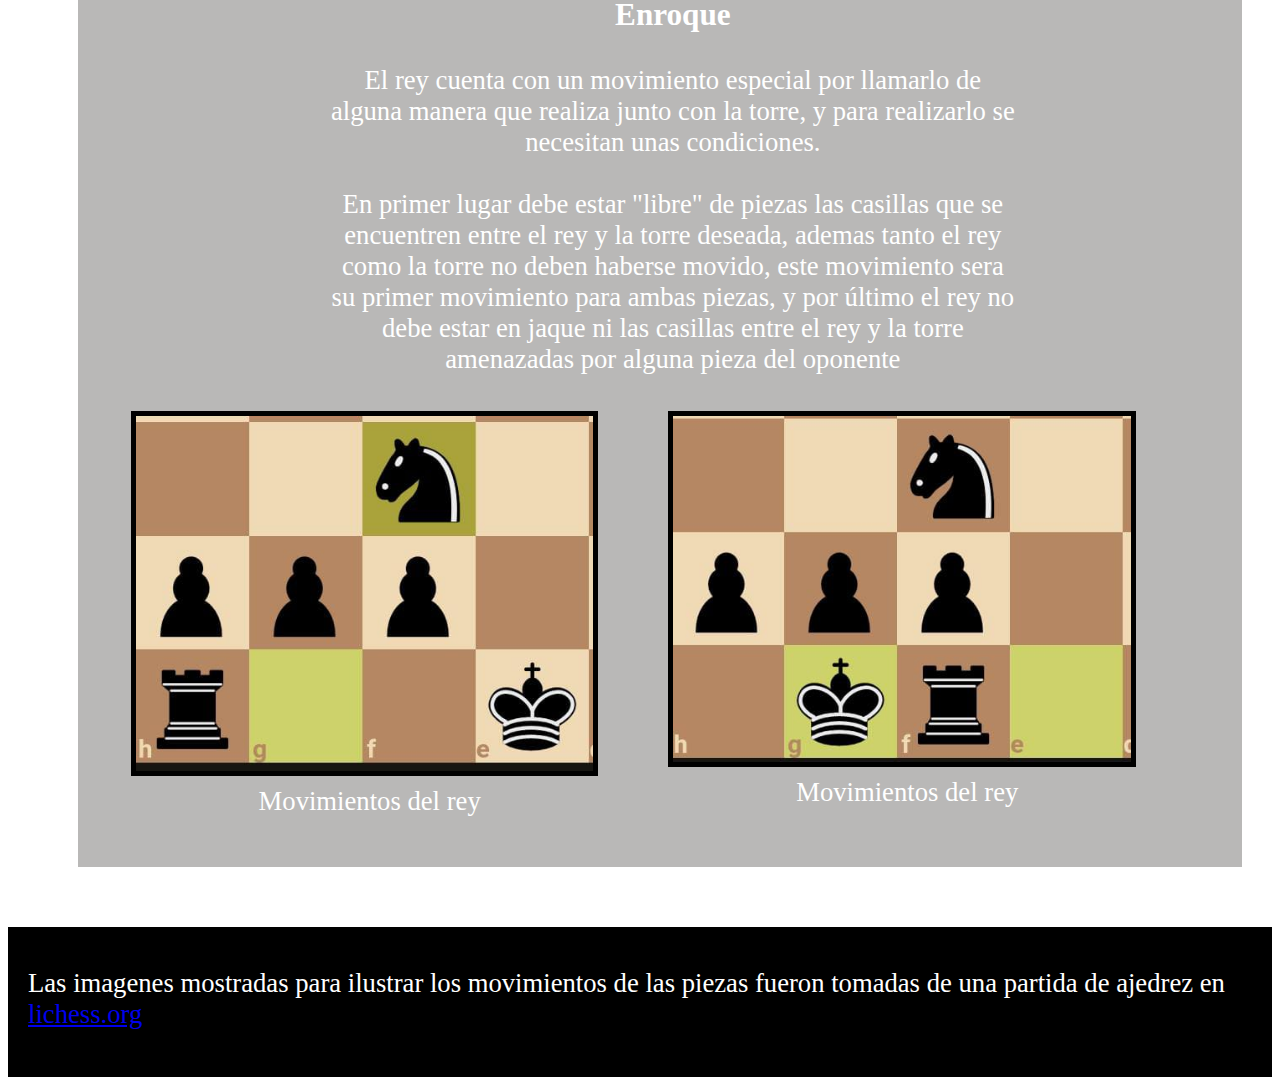
<file: piece/rey.html>
<!DOCTYPE html>
<html lang="es">
<head>
    <meta charset="UTF-8">
    <meta http-equiv="X-UA-Compatible" content="IE=edge">
    <meta name="viewport" content="width=device-width, initial-scale=1.0">
    <link rel="stylesheet" href="../styles/style.css">
    <title>Rey</title>
</head>
<body>

<div class="EncabezadoEstilo">
    <header>
        <h1><a href="../index.html" id="Titulo">Ajedrez Ayuda</a></h1>

        <nav>
            <ul>
                <li><a href="../jugadas.html">Jugadas</a></li>
                <li><a href="../piezasMenu.html">Piezas</a></li>
                <li><a href="../rules.html">Reglas</a></li>
            </ul>
        </nav>
    </header>
</div>
<div class="contenidoHome">
    <main>
        <section class="descripcion">
            <h2>Rey</h2>

            <figure class="imagenPieza">
                <img src="../images/images-piece/rey/reyP.jpg" alt="Se observa una imagen del rey, la pieza de ajedrez">
                <figcaption>Foto por<a href="https://freeimages.com/photographer/bluehor-55661">Dave Edmonds</a> de <a href="https://freeimages.com">FreeImages</a></figcaption>
            </figure>
            <p>
                El Rey es la pieza de mayor importancia en el ajedrez siendo la pieza que mas se debe de proteger ya que la partida depende de el,
                no importa que tengas todas las piezas si amenazan a tu rey y no tiene escapatoria, has perdido, jaque mate.
            </p>
        </section>

        <section>
            <div class="Movimientos">
                <h3>Movimiento</h3>

                <p>El movimiento del rey es realmente sencillo, solo se puede mover una casilla alrededor</p>
                <figure class="explicacionJugada">
                    <img src="../images/images-piece/rey/rey.jpg" alt="Imagen donde se observan los posibles movimientos del rey">
                    <figcaption>Movimientos del rey</figcaption>
                </figure>
            </div>
                <div class="Movimientos">
                    <h3>Enroque</h3>
    
                    <p class="DosImagenes">El rey cuenta con un movimiento especial por llamarlo de alguna manera que realiza junto con la torre, y para realizarlo se 
                        necesitan unas condiciones.
                    </p>

                    <p class="DosImagenes">
                        <br>
                        En primer lugar debe estar "libre" de piezas las casillas que se encuentren entre el rey y la torre deseada, ademas
                        tanto el rey como la torre no deben haberse movido, este movimiento sera su primer movimiento para ambas piezas,
                        y por último el rey no debe estar en jaque ni las casillas entre el rey y la torre amenazadas por alguna pieza del oponente
                    </p>
                    <figure class="explicacionJugada">
                        <img src="../images/images-piece/rey/reyE1.jpg" alt="Se obseva las condiciones necesarias para realizar un enroque">
                        <figcaption>Movimientos del rey</figcaption>
                    </figure>
                    <figure class="explicacionJugada">
                        <img src="../images/images-piece/rey/reyE2.jpg" alt="Se observa como quedan las piezas despues de haber realizado el enroque">
                        <figcaption>Movimientos del rey</figcaption>
                    </figure>
                
            </div>
        </section>
    </main>
</div>
    <footer>
        <p>Las imagenes mostradas para ilustrar los movimientos de las piezas fueron tomadas de una partida de ajedrez en 
            <a href="https://lichess.org/">lichess.org</a></p>
    </footer>

</body>
</html>
</file>
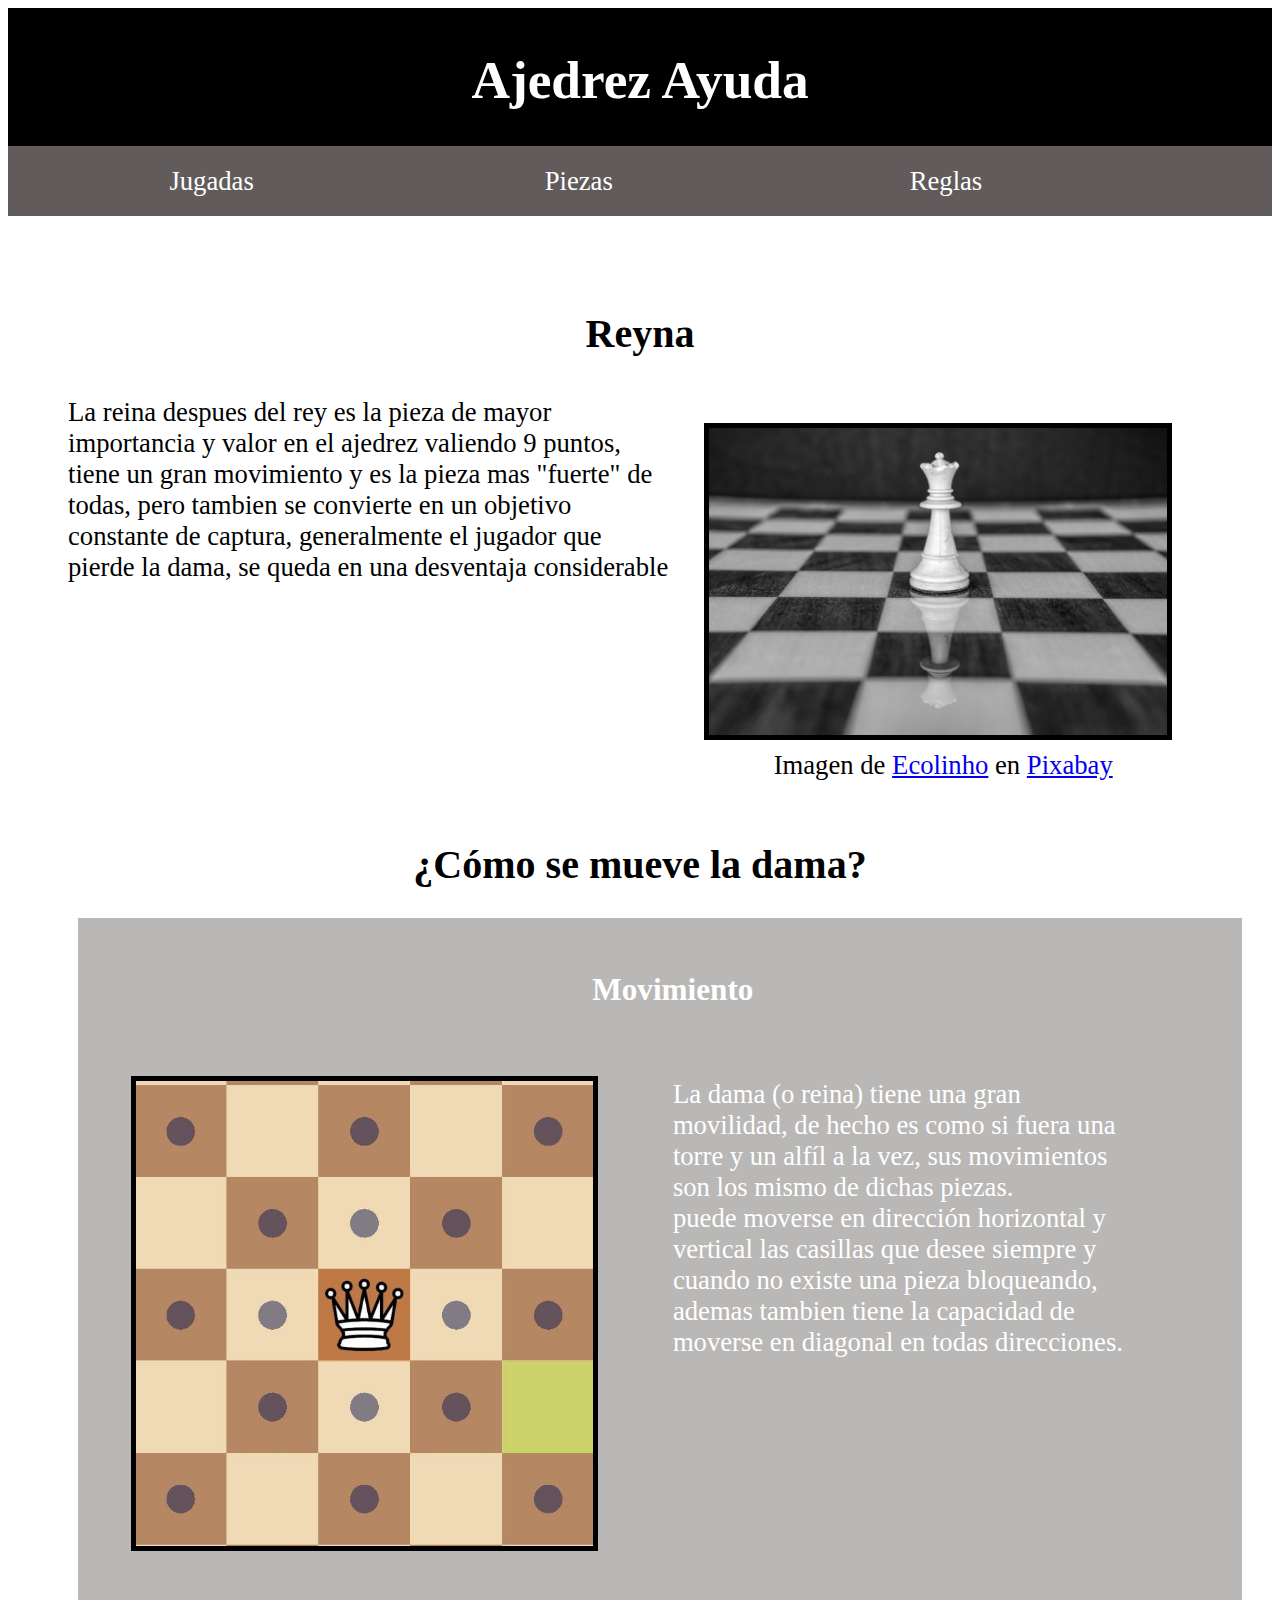
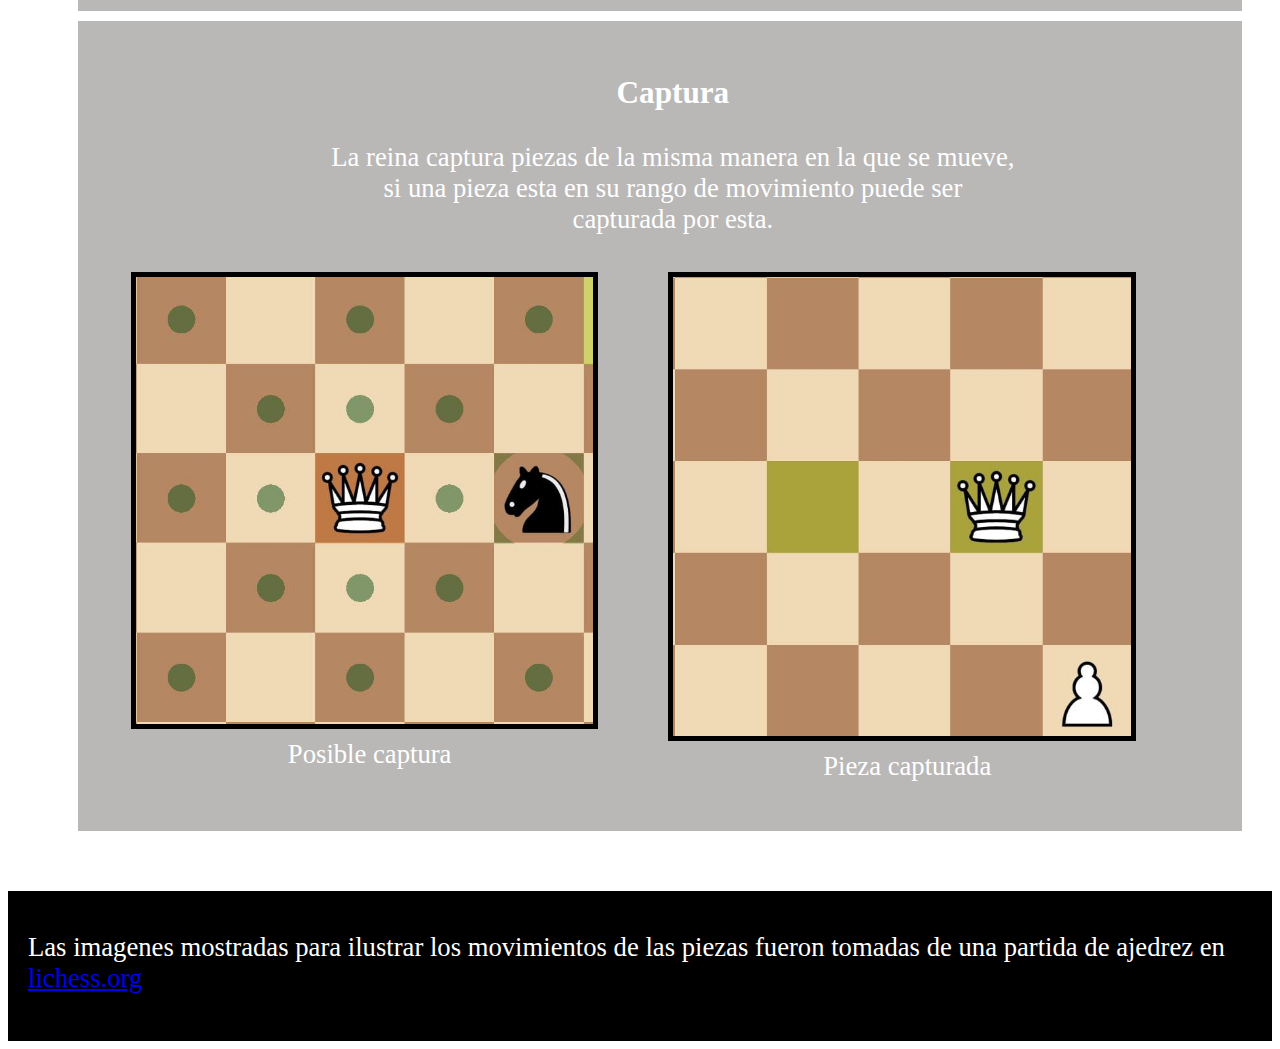
<file: piece/reyna.html>
<!DOCTYPE html>
<html lang="es">
<head>
    <meta charset="UTF-8">
    <meta http-equiv="X-UA-Compatible" content="IE=edge">
    <meta name="viewport" content="width=device-width, initial-scale=1.0">
    <link rel="stylesheet" href="../styles/style.css">
    <title>Document</title>
</head>
<body>

<div class="EncabezadoEstilo">
    <header>
        <h1><a href="../index.html" id="Titulo">Ajedrez Ayuda</a></h1>

        <nav>
            <ul>
                <li><a href="../jugadas.html">Jugadas</a></li>
                <li><a href="../piezasMenu.html">Piezas</a></li>
                <li><a href="../rules.html">Reglas</a></li>
            </ul>
        </nav>
    </header>
</div>
<div class="contenidoHome">
    <main>
        <section class="descripcion">
            <h2>Reyna</h2>

            <figure class="imagenPieza">
                <img src="../images/images-piece/reina/reina.jpg" alt="Se observa la imagen de la Dama">
                <figcaption>Imagen de <a href="https://pixabay.com/es/users/ecolinho-13874564/?utm_source=link-attribution&amp;utm_medium=referral&amp;utm_campaign=image&amp;utm_content=4538186">Ecolinho</a> en <a href="https://pixabay.com/es/?utm_source=link-attribution&amp;utm_medium=referral&amp;utm_campaign=image&amp;utm_content=4538186">Pixabay</a></figcaption>
            </figure>

            <p>La reina despues del rey es la pieza de mayor importancia y valor en el ajedrez 
                valiendo 9 puntos, tiene un gran movimiento y es la pieza mas "fuerte" de todas,
                pero tambien se convierte en un objetivo constante de captura, generalmente el jugador que pierde la dama,
                se queda en una desventaja considerable
            </p>
        </section>
        <section>
            <h2>¿Cómo se mueve la dama?</h2>

            <div class="Movimientos">
                <h3>Movimiento</h3>
                <p>
                    La dama (o reina) tiene una gran movilidad, de hecho es como si fuera una torre y un alfíl a la vez,
                    sus movimientos son los mismo de dichas piezas.
                    <br>
                    puede moverse en dirección horizontal y vertical las casillas que desee siempre y cuando no existe una pieza bloqueando,
                    ademas tambien tiene la capacidad de moverse en diagonal en todas direcciones.
                </p>

                <figure class="explicacionJugada">
                    <img src="../images/images-piece/reina/Mreina.jpeg" alt="Se observa una imagen de la reina">
                    <figcaption></figcaption>
                </figure>
                </div>
                <div class="Movimientos">
                    <h3>Captura</h3>
                    <p class="DosImagenes">
                        La reina captura piezas de la misma manera en la que se mueve, si una pieza esta en su rango de movimiento puede ser capturada por esta.
                    </p>
    
                    <figure class="explicacionJugada">
                        <img src="../images/images-piece/reina/Creina2.jpeg" alt="Se observa un caballo que puede ser capturado por la reina">
                        <figcaption>Posible captura</figcaption>
                    </figure>

                    <figure class="explicacionJugada">
                        <img src="../images/images-piece/reina/CFreina.jpeg" alt="">
                        <figcaption>Pieza capturada</figcaption>
                    </figure>

            </div>
        </section>
    </main>
</div>
    <footer>
        <p>Las imagenes mostradas para ilustrar los movimientos de las piezas fueron tomadas de una partida de ajedrez en 
            <a href="https://lichess.org/">lichess.org</a></p>
    </footer>

</body>
</html>
</file>
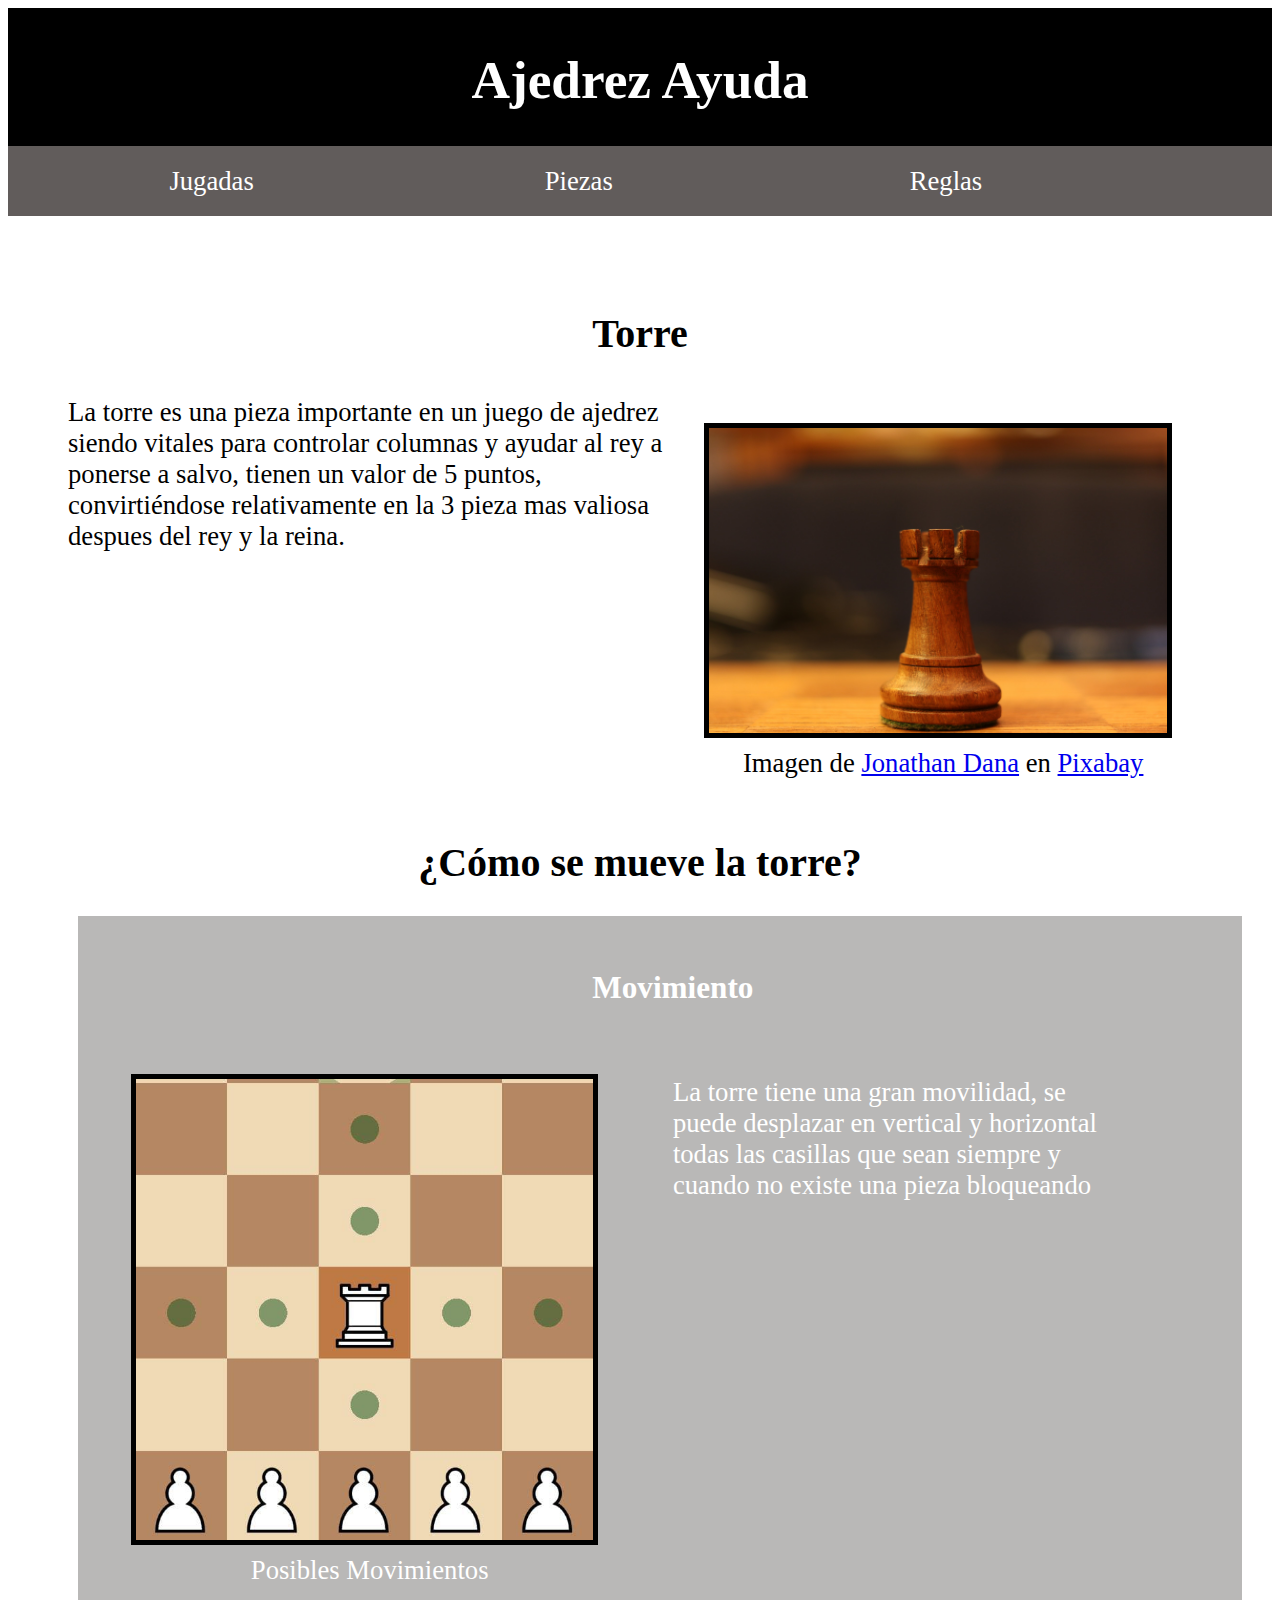
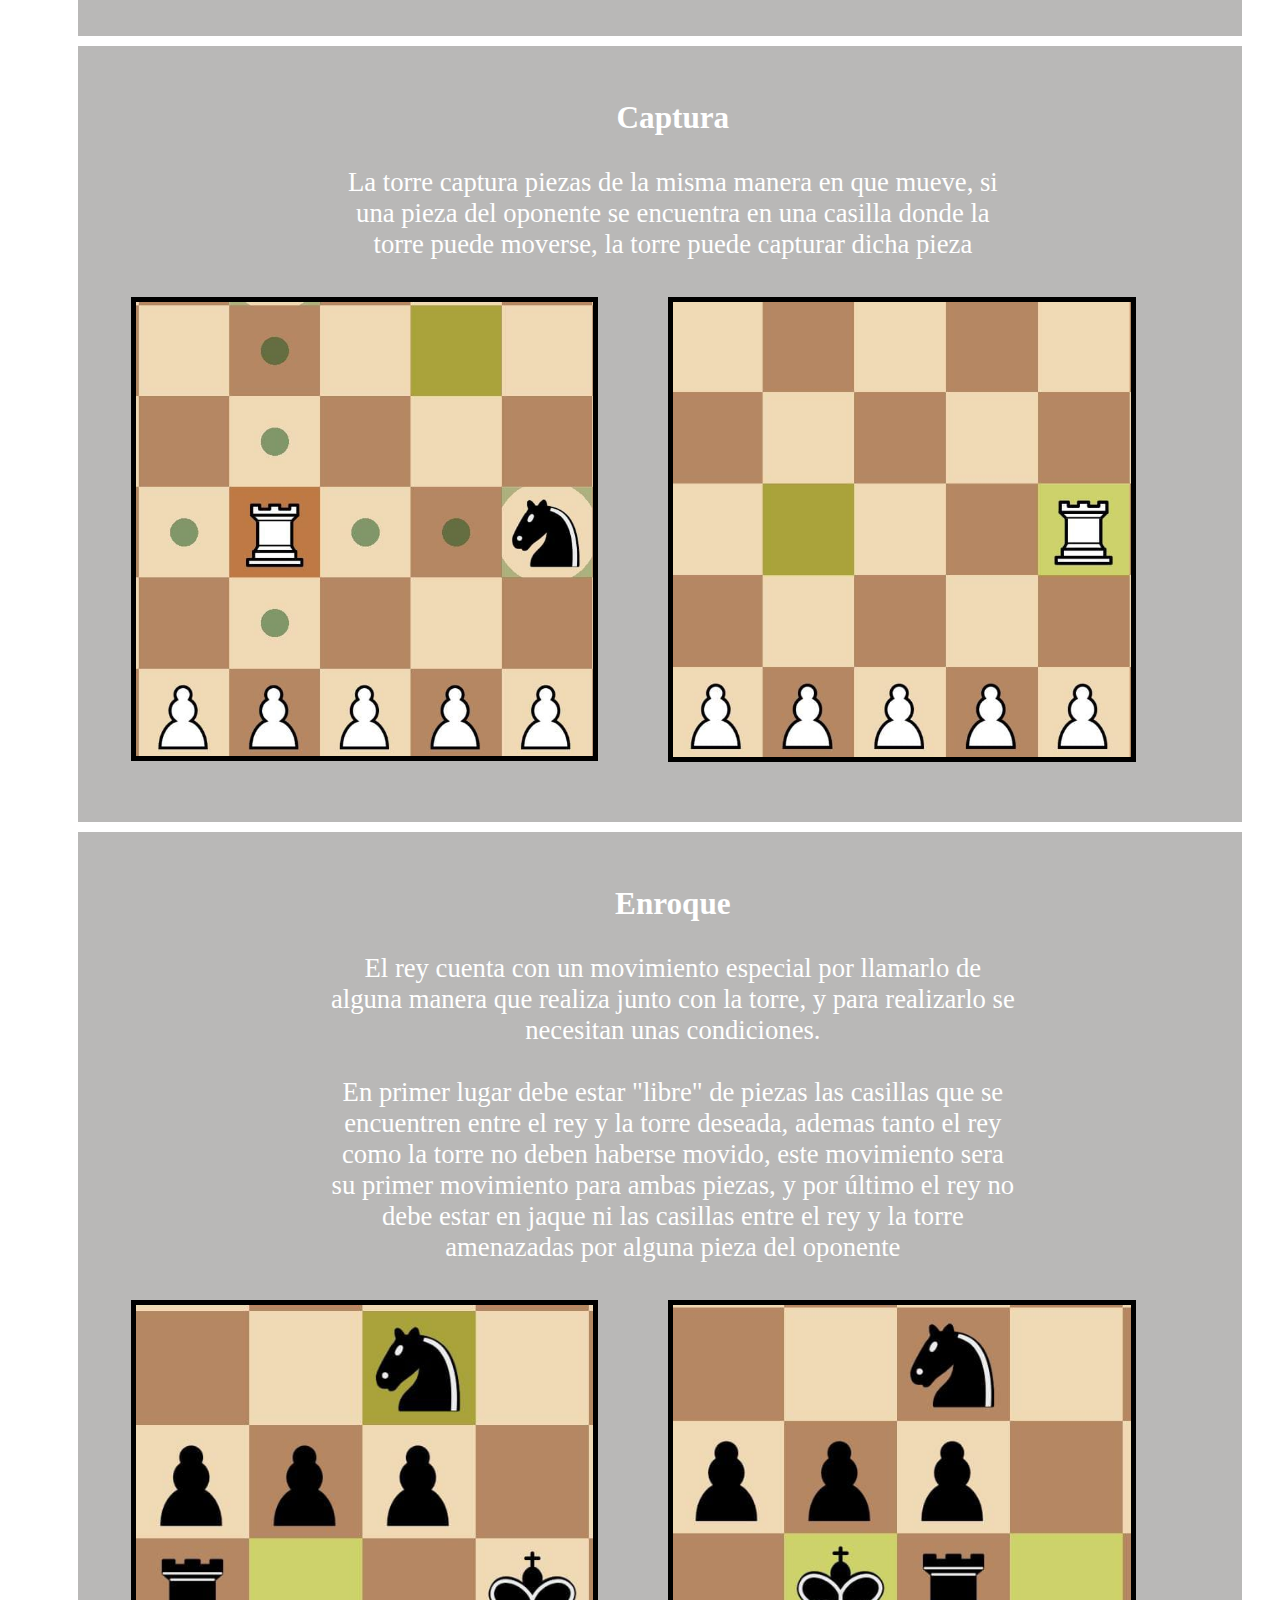
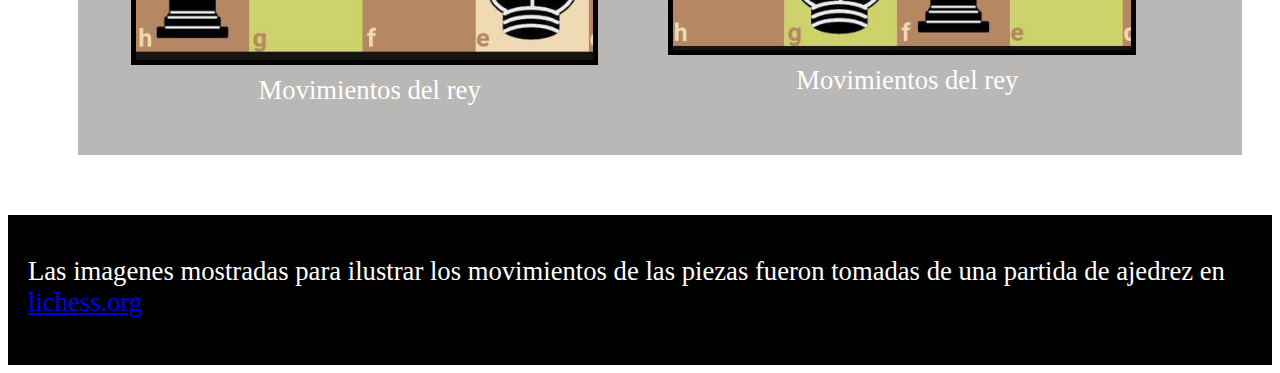
<file: piece/torre.html>
<!DOCTYPE html>
<html lang="es">
<head>
    <meta charset="UTF-8">
    <meta http-equiv="X-UA-Compatible" content="IE=edge">
    <meta name="viewport" content="width=device-width, initial-scale=1.0">
    <link rel="stylesheet" href="../styles/style.css">
    <title>Torre</title>
</head>
<body>

<div class="EncabezadoEstilo">
    <header>
        <h1><a href="../index.html" id="Titulo">Ajedrez Ayuda</a></h1>

        <nav>
            <ul>
                <li><a href="../jugadas.html">Jugadas</a></li>
                <li><a href="../piezasMenu.html">Piezas</a></li>
                <li><a href="../rules.html">Reglas</a></li>
            </ul>
        </nav>
    </header>
</div>
<div class="contenidoHome">
    <main>
        <section class="descripcion">
            <h2>Torre</h2>
            <figure class="imagenPieza">
                <img src="../images/images-piece/torre/torre.jpg" alt="Se observa la imagen de una torre">
                <figcaption>Imagen de <a href="https://pixabay.com/es/users/jonathanmdana-2994675/?utm_source=link-attribution&amp;utm_medium=referral&amp;utm_campaign=image&amp;utm_content=1547055">Jonathan Dana</a> en <a href="https://pixabay.com/es/?utm_source=link-attribution&amp;utm_medium=referral&amp;utm_campaign=image&amp;utm_content=1547055">Pixabay</a></figcaption>
            </figure>

            <p>
                La torre es una pieza importante en un juego de ajedrez siendo vitales para controlar columnas y ayudar al rey a ponerse a salvo,
                tienen un valor de 5 puntos, convirtiéndose relativamente en la 3 pieza mas valiosa despues del rey y la reina.
            </p>
        </section>
        <section>
            <h2>¿Cómo se mueve la torre?</h2>
            <div class="Movimientos">
                <h3>Movimiento</h3>
                <p>
                    La torre tiene una gran movilidad, se puede desplazar en vertical y horizontal todas las casillas que sean siempre y cuando no
                    existe una pieza bloqueando
                </p>

                <figure class="explicacionJugada">
                    <img src="../images/images-piece/torre/torreM.jpg" alt="se aprecia los movimientos que la torre puede realizar">
                    <figcaption>Posibles Movimientos</figcaption>
                </figure>

            </div>
            <div class="Movimientos">
                <h3>Captura</h3>
                <p class="DosImagenes">
                    La torre captura piezas de la misma manera en que mueve, si una pieza del oponente se encuentra en una casilla donde la torre puede moverse,
                    la torre puede capturar dicha pieza
                </p>
                <figure class="explicacionJugada">
                    <img src="../images/images-piece/torre/torreC1.jpg" alt="">
                    <figcaption></figcaption>
                </figure>

                <figure class="explicacionJugada">
                    <img src="../images/images-piece/torre/torreC2.jpg" alt="">
                    <figcaption></figcaption>
                </figure>
            </div>
            <div class="Movimientos">
                <h3>Enroque</h3>

                <p class="DosImagenes">El rey cuenta con un movimiento especial por llamarlo de alguna manera que realiza junto con la torre, y para realizarlo se 
                    necesitan unas condiciones.
                </p>

                <p class="DosImagenes">
                    <br>
                    En primer lugar debe estar "libre" de piezas las casillas que se encuentren entre el rey y la torre deseada, ademas
                    tanto el rey como la torre no deben haberse movido, este movimiento sera su primer movimiento para ambas piezas,
                    y por último el rey no debe estar en jaque ni las casillas entre el rey y la torre amenazadas por alguna pieza del oponente
                </p>
                <figure class="explicacionJugada">
                    <img src="../images/images-piece/rey/reyE1.jpg" alt="Se obseva las condiciones necesarias para realizar un enroque">
                    <figcaption>Movimientos del rey</figcaption>
                </figure>
                <figure class="explicacionJugada">
                    <img src="../images/images-piece/rey/reyE2.jpg" alt="Se observa como quedan las piezas despues de haber realizado el enroque">
                    <figcaption>Movimientos del rey</figcaption>
                </figure>
            
        </div>
        </section>
    </main>
</div>
    <footer>
        <p>Las imagenes mostradas para ilustrar los movimientos de las piezas fueron tomadas de una partida de ajedrez en 
            <a href="https://lichess.org/">lichess.org</a></p>
    </footer>

</body>
</html>
</file>
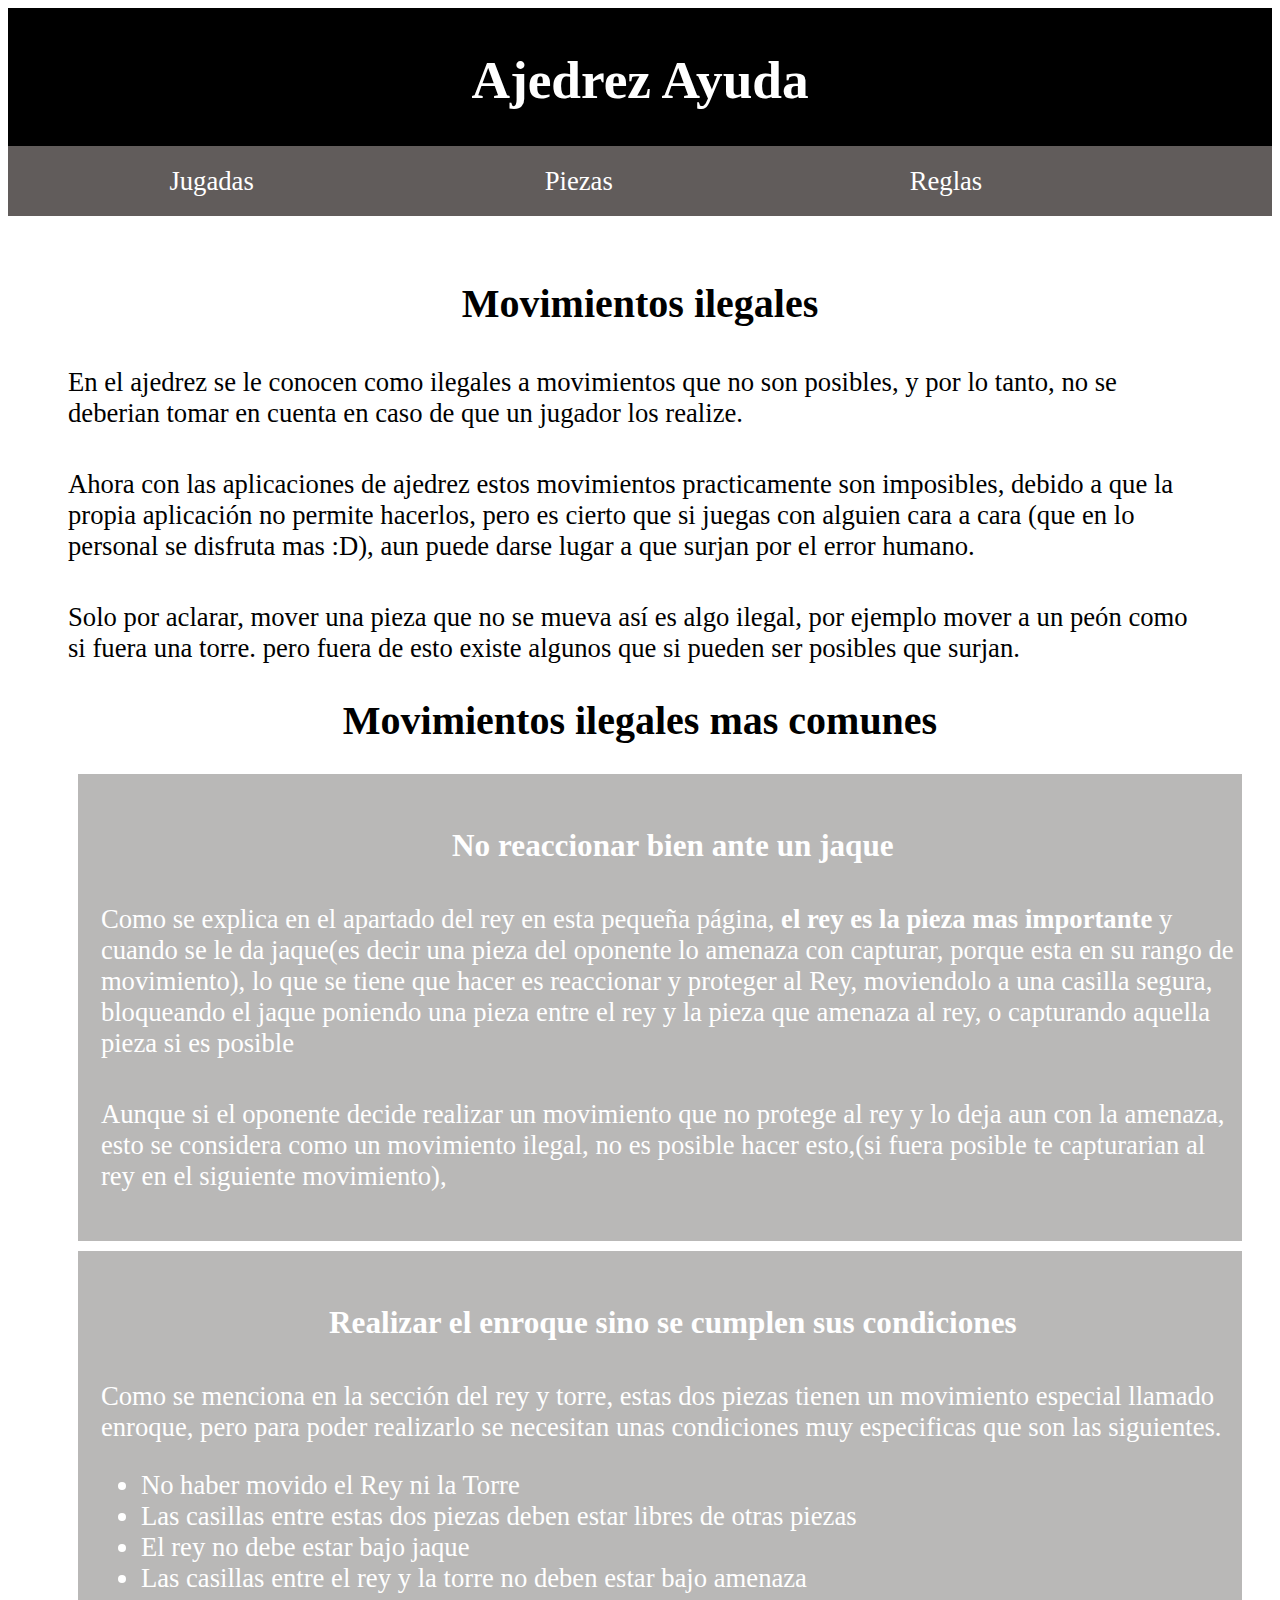
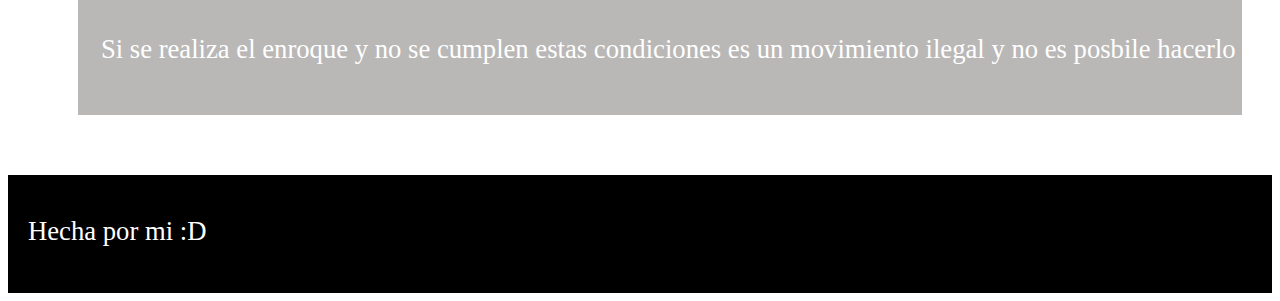
<file: rules/ilegales.html>
<!DOCTYPE html>
<html lang="es">
<head>
    <meta charset="UTF-8">
    <meta http-equiv="X-UA-Compatible" content="IE=edge">
    <meta name="viewport" content="width=device-width, initial-scale=1.0">
    <link rel="stylesheet" href="../styles/style.css">
    <link rel="stylesheet" href="../styles/reglas.css">
    <title>Movimientos ilegales</title>
</head>
<body>

<div class="EncabezadoEstilo">
    <header>
        <h1><a href="../index.html" id="Titulo">Ajedrez Ayuda</a></h1>

        <nav>
            <ul>
                <li><a href="#">Jugadas</a></li>
                <li><a href="../piezasMenu.html">Piezas</a></li>
                <li><a href="../rules.html">Reglas</a></li>
            </ul>
        </nav>
    </header>
</div>
<div class="contenidoHome">
    <main>
        <section>
            <h2>Movimientos ilegales</h2>
            
            <p>
                En el ajedrez se le conocen como ilegales a movimientos que no son posibles, y por lo tanto,
                no se deberian tomar en cuenta en caso de que un jugador los realize.
            </p>

            <p>
                Ahora con las aplicaciones de ajedrez estos movimientos practicamente son imposibles, debido a que la propia
                aplicación no permite hacerlos, pero es cierto que si juegas con alguien cara a cara (que en lo personal se disfruta mas :D),
                aun puede darse lugar a que surjan por el error humano.
            </p>
            <p>
                Solo por aclarar, mover una pieza que no se mueva así es algo ilegal, por ejemplo mover a un peón como si fuera una torre.
                pero fuera de esto existe algunos que si pueden ser posibles que surjan.
            </p>
            
            <section>
                <h2>Movimientos ilegales mas comunes</h2>

                <div class="Ilegales">
                    <h3>No reaccionar bien ante un jaque</h3>
                    <p>
                        Como se explica en el apartado del rey en esta pequeña página,  <strong>el rey es la pieza mas importante</strong>
                        y cuando se le da jaque(es decir una pieza del oponente lo amenaza con capturar, porque esta en su rango de movimiento),
                        lo que se tiene que hacer es reaccionar y proteger al Rey, moviendolo a una casilla segura, bloqueando el jaque
                        poniendo una pieza entre el rey y la pieza que amenaza al rey, o capturando aquella pieza si es posible
                    </p>

                    <p>
                        Aunque si el oponente decide realizar un movimiento que no protege al rey y lo deja aun con la amenaza, esto se considera como
                        un movimiento ilegal, no es posible hacer esto,(si fuera posible te capturarian al rey en el siguiente movimiento),

                    </p>
                </div>

                <div class="Ilegales">
                    <h3>Realizar el enroque sino se cumplen sus condiciones</h3>
                    <p>
                        Como se menciona en la sección del rey y torre, estas dos piezas tienen un movimiento especial llamado enroque,
                        pero para poder realizarlo se necesitan unas condiciones muy especificas que son las siguientes.
                    </p>

                    <ul>
                        <li>No haber movido el Rey ni la Torre</li>
                        <li>Las casillas entre estas dos piezas deben estar libres de otras piezas</li>
                        <li>El rey no debe estar bajo jaque</li>
                        <li>Las casillas entre el rey y la torre no deben estar bajo amenaza</li>
                    </ul>

                    <p>
                        Si se realiza el enroque y no se cumplen estas condiciones es un movimiento ilegal y no es posbile hacerlo
                    </p>
                </div>
            </section>
        </section>
    </main>
</div>
    <footer>
        <p>Hecha por mi :D</p>
    </footer>

</body>
</html>
</file>
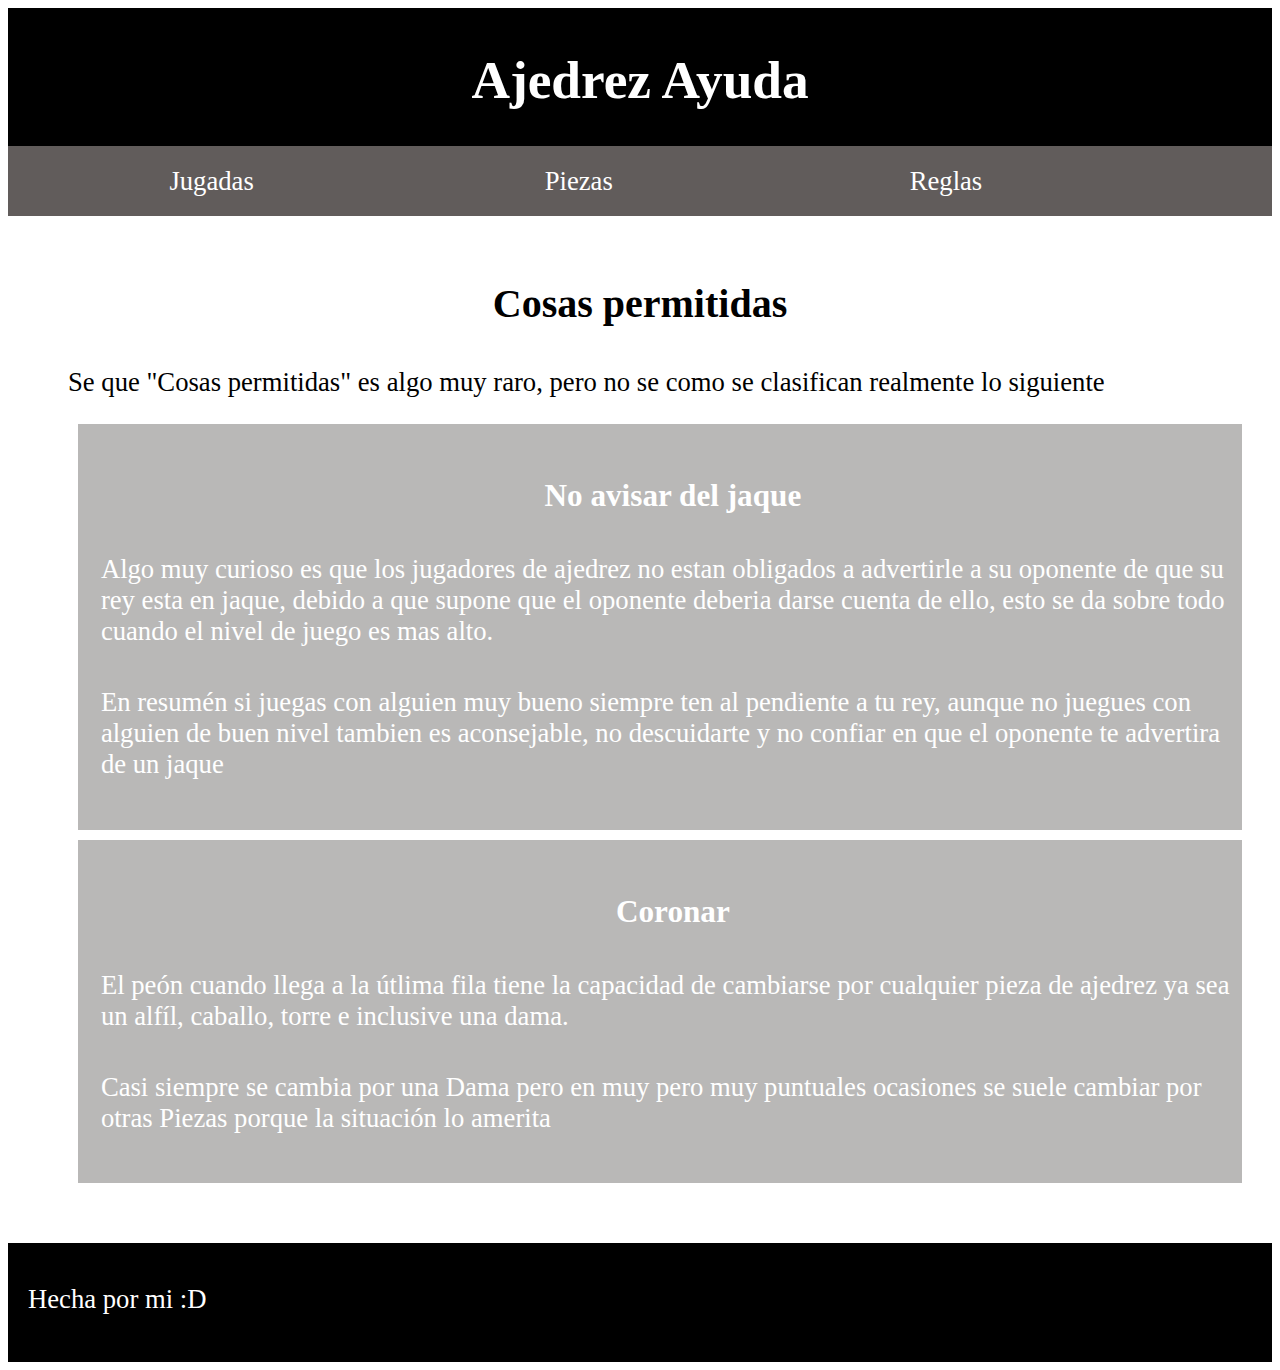
<file: rules/legales.html>
<!DOCTYPE html>
<html lang="es">
<head>
    <meta charset="UTF-8">
    <meta http-equiv="X-UA-Compatible" content="IE=edge">
    <meta name="viewport" content="width=device-width, initial-scale=1.0">
    <link rel="stylesheet" href="../styles/style.css">
    <link rel="stylesheet" href="../styles/reglas.css">
    <title>Reglas</title>
</head>
<body>

<div class="EncabezadoEstilo">
    <header>
        <h1><a href="../index.html" id="Titulo">Ajedrez Ayuda</a></h1>

        <nav>
            <ul>
                <li><a href="#">Jugadas</a></li>
                <li><a href="../piezasMenu.html">Piezas</a></li>
                <li><a href="../rules.html">Reglas</a></li>
            </ul>
        </nav>
    </header>
</div>
<div class="contenidoHome">
    <main>
        <section>
            <h2>Cosas permitidas</h2>

            <p>Se que "Cosas permitidas" es algo muy raro, pero no se como se clasifican realmente lo siguiente</p>

            <div class="Legales">
                <h3>No avisar del jaque</h3>

                <p>
                    Algo muy curioso es que los jugadores de ajedrez no estan obligados a advertirle a su oponente de que su rey esta en jaque,
                    debido a que supone que el oponente deberia darse cuenta de ello, esto se da sobre todo cuando el nivel de juego es mas alto.
                </p>

                <p>
                    En resumén si juegas con alguien muy bueno siempre ten al pendiente a tu rey, aunque no juegues con alguien de buen nivel tambien es aconsejable,
                    no descuidarte y no confiar en que el oponente te advertira de un jaque
                </p>
            </div>

            <div class="Legales">
                <h3>Coronar</h3>

                <p>
                    El peón cuando llega a la útlima fila tiene la capacidad de cambiarse por cualquier pieza de ajedrez ya sea 
                    un alfíl, caballo, torre e inclusive una dama.
                </p>

                <p>
                    Casi siempre se cambia por una Dama pero en muy pero muy puntuales ocasiones se suele cambiar por otras Piezas
                    porque la situación lo amerita
                </p>
            </div>

        </section>        
    </main>
</div>
    <footer>
        <p>Hecha por mi :D</p>
    </footer>

</body>
</html>
</file>
<file: styles/style.css>
/******************************************************************** Encabezado*********************************************/
ul a{
    text-decoration: none;

    /*Estilos aplicados a los enlaces del menú de navegacíon*/
}

header nav ul li{
    float: left;
    width: 30%;
    text-align: center;

    /*Estilos aplicados a los li del menu de navegación*/
}

nav ul{
    list-style: none;
}

header a{
    text-decoration: none;
    color: white;
}

h1{
    text-align: center;
}

.EncabezadoEstilo{
    background-color: black;

    padding-top: 5px;
}
nav ul{
     
     padding: 20px;
     padding-bottom: 30px;
     height: min-content;
     background-color: #615C5B;
 }
/************************************Main General****************************************************/

h2{
    text-align: center;
    margin-bottom: 30px;
}

main{
    text-align: left;
    margin: 30px;
}

img{
width: 40%;
float: right;
margin: 30px;
margin-top: 0px;
border-width: 5px;
border-color: black;
border-style: solid;
}


.contenidoHome
{
    overflow: hidden;
    margin: 30px;
}

p{
    margin-top: 40px;
}

figure figcaption
    {
        text-align: center;
    }
/*****************Main disposición horizontal************************/



@media (orientation: landscape) {
    figure{
        width: 40%;
        float: right;
        
    }

    

    figure.imagenPieza img{
        width: 100%;
        margin: 10px 0px;
        border-width: 5px;
        border-color: black;
        border-style: solid;
    }

    figure.explicacionJugada{
        width: 40%;
        float: left;
    }

    @media (max-width: 935px) {
        figure.explicacionJugada{
            width: 35%;
            
        }
    }
    figure.explicacionJugada img{
        width: 100%;
        margin: 10px 0px;
    }

    section.descripcion{
        width: 100%;
        overflow: hidden;
    }

    .Movimientos{
        background-color: #B9B8B7;
        overflow: hidden;
        color: white;
        margin: 10px;
        width: 100%;
        padding: 2%;
    }

    .Movimientos p{
        float: right;
        width: 40%;
        margin-right: 10%;
    }

    p.DosImagenes{
        text-align: center;
        float:none;
        margin: 0px 20%;
        width: 60%;
        
    }

    p.TresImagenes{
        float: none;
        text-align: justify;
        margin: 0px;
        width: 60%;
        margin: 0px 20%;
    }

    figure.MalTercio{
        float: none;
        margin: 0px 30%;

    }

    figure.MalTercio img{
        width: 100%;
    }

    h3{
        text-align: center;
    }


    @media (min-width: 1100px){
        body{
            font-size: 20pt;
        }
        nav ul{
            padding-bottom: 50px;
        }
    }


    @media (min-width: 1300px) {
        body{
            font-size: 25pt;
        }
    }
    
    
}

/*****************************************Main disposición vertical***************************************************************************/

@media (orientation: portrait) {
    img{
        width: 100%;
        border-width: 2px;
        border-color: black;
        border-style: solid;
        float: none;
        margin: 0px;

        }
    main{
            text-align: left;
            margin: 30px;
        }
        
    figure{
            margin: 10px 0px;
        }

    figure.explicacionJugada{
            width: 90%;
            float: none;
        }
    figure.explicacionJugada img{
            width: 100%;
            margin: 10px 0px;
        }
}

/***************************************** Píe de página*****************************************************************************/

footer{
    color:white;
    background-color: black;
    padding: 20px;
    padding-top: 1px;
   
}
</file>
<file: styles/reglas.css>
.Ilegales, .Legales{
    background-color: #B9B8B7;
    overflow: hidden;
    color: white;
    margin: 10px;
    width: 100%;
    padding: 2%;
}
</file>
<file: styles/menuPiezas.css>
ul.MenuPiezas{
    list-style: none;
    padding: 0px;
    text-align: center;
    width: 80%;
    margin: 0px 10%;
    background-color: black;
    padding-top: 1px;
    padding-bottom: 1px;

}

ul.MenuPiezas li{
    padding: 25px 0px;
    background-color: rgb(94, 90, 90);
    margin: 20px;
    float: none;
}

ul.MenuPiezas li a{
    color: white;
}

ul.DobleOpcion li{
    float: left;
    width: 45%;
    margin: 0px 5% 0px 0px;
    padding: 0px;
    
}

ul.DobleOpcion{
    padding: 0px;
    list-style: none;
    width: 100%;
}

li.ContieneLista{
    overflow: hidden;
}
</file>
